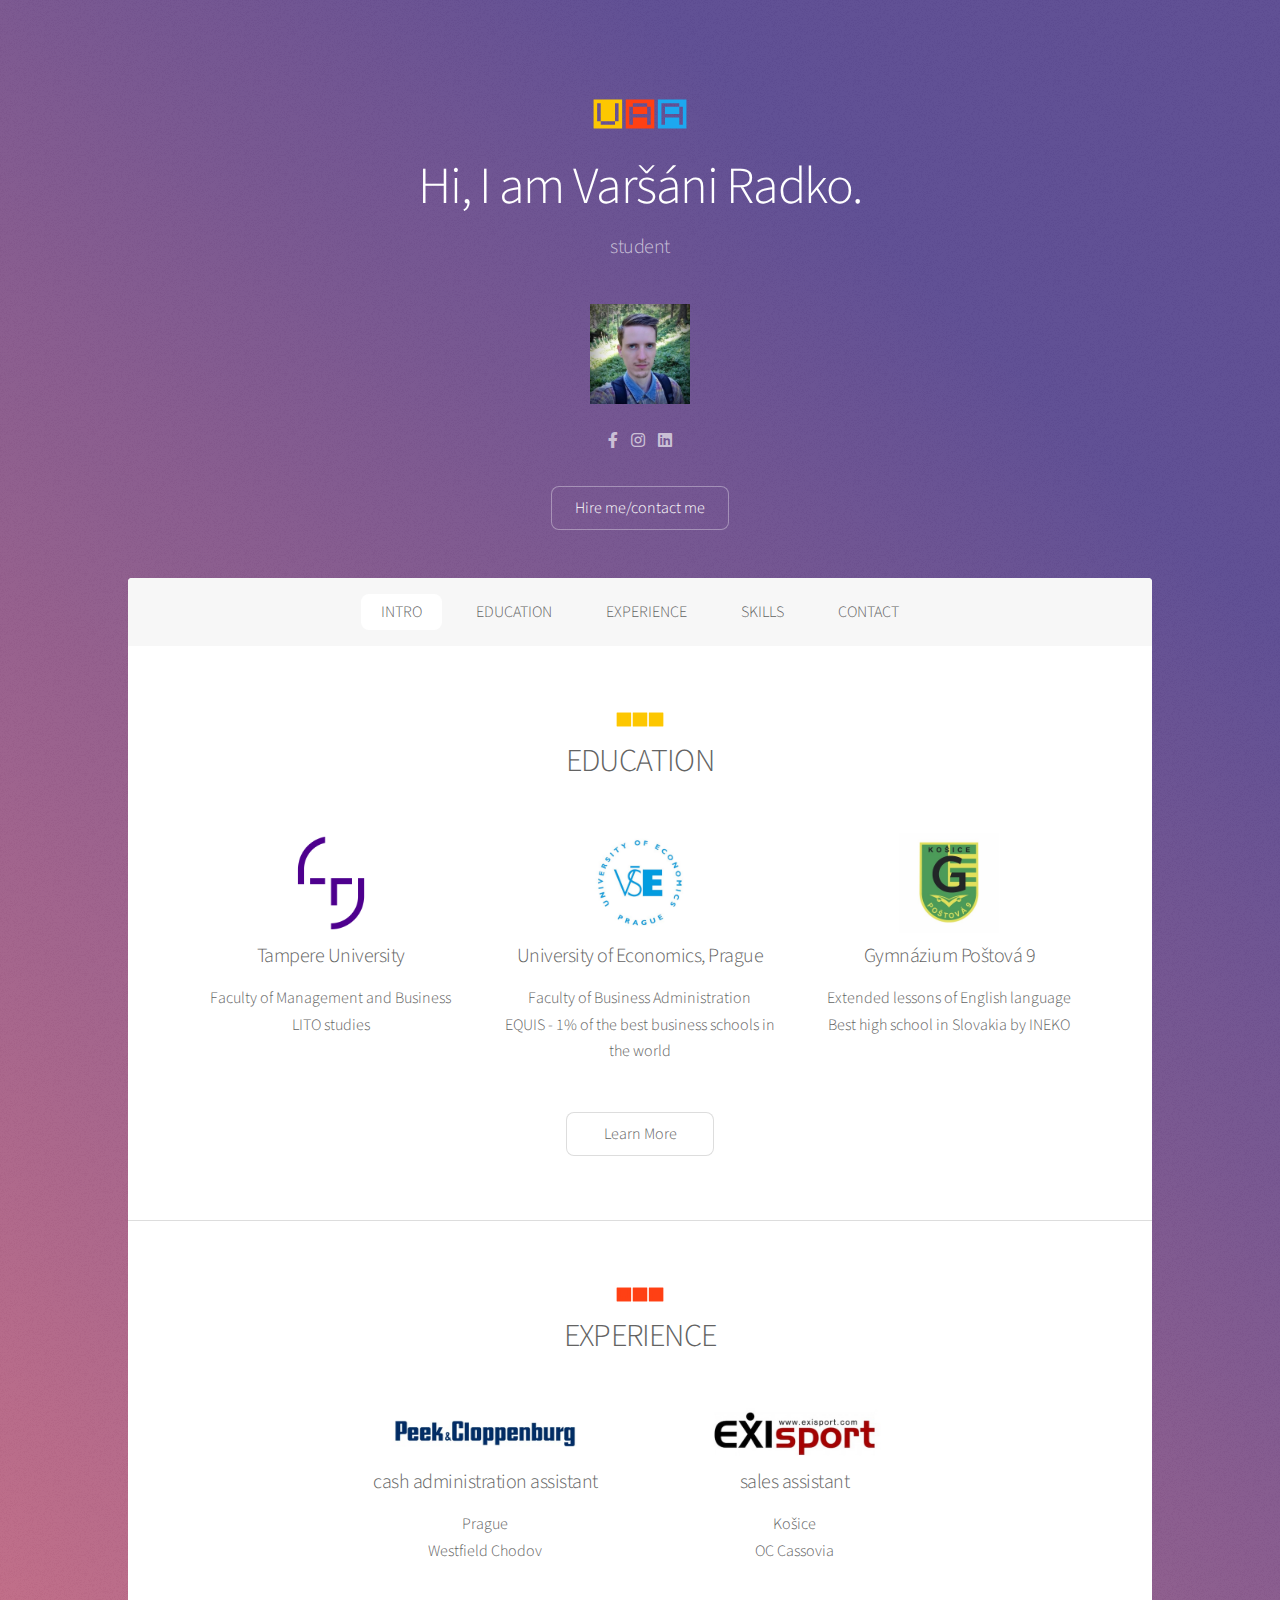
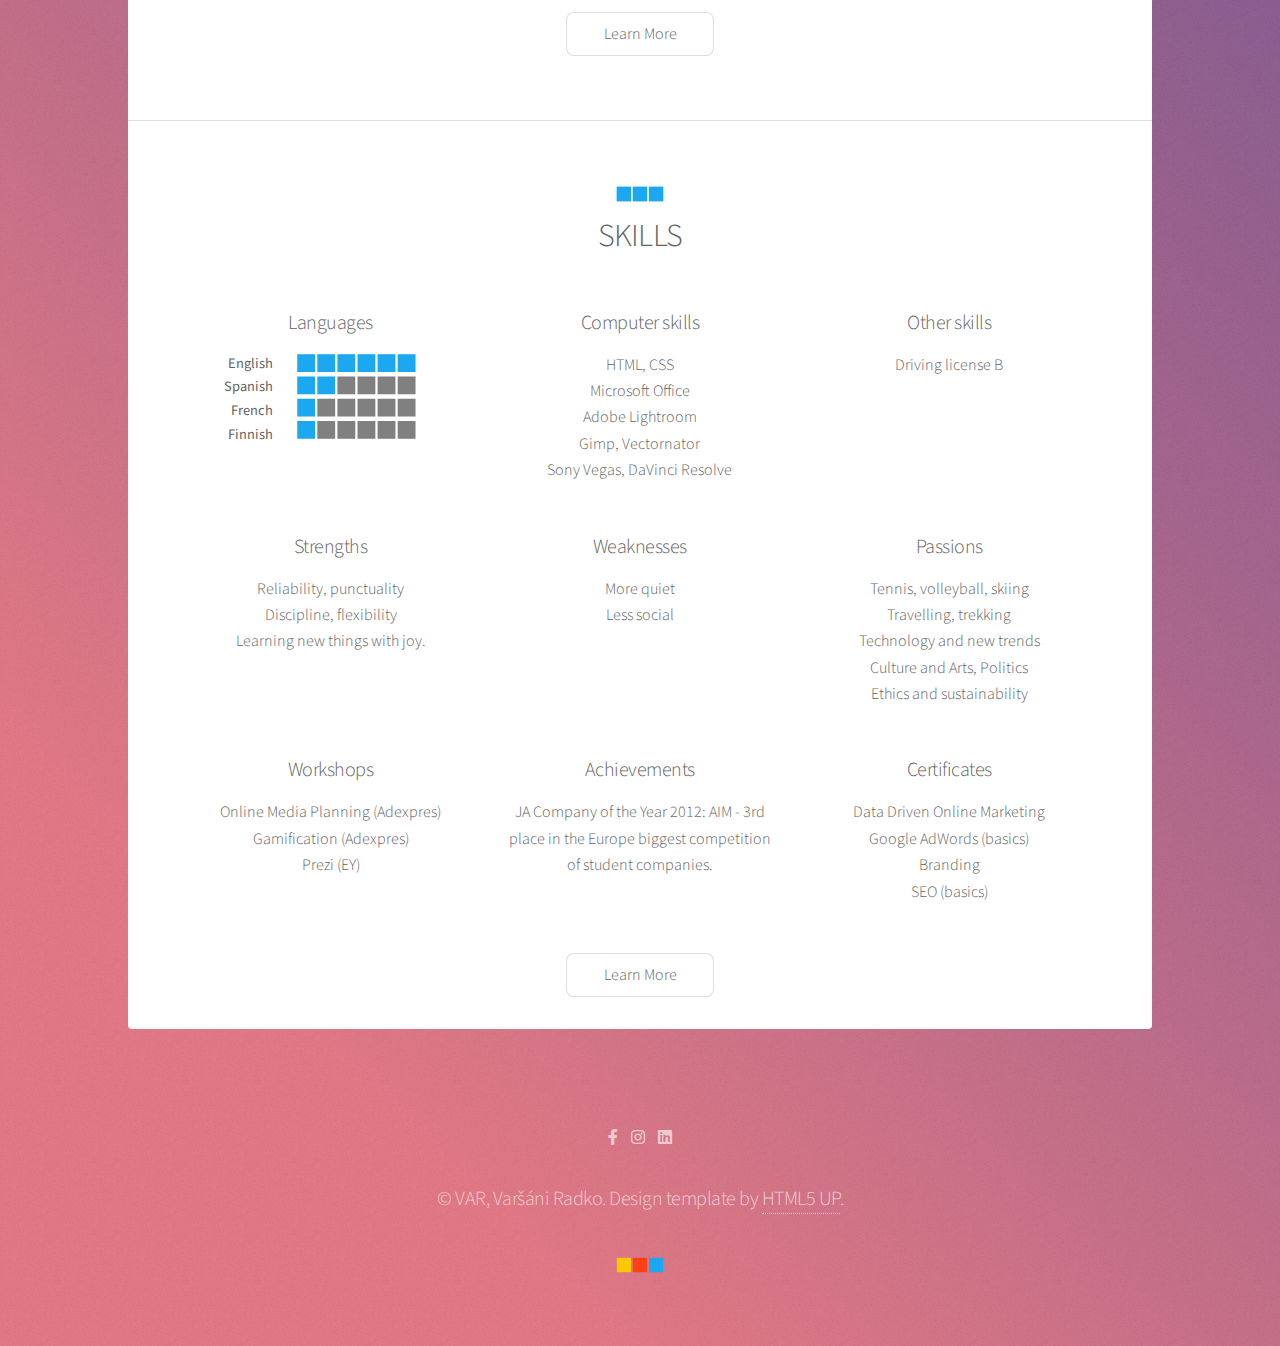
<file: index.html>
<!DOCTYPE HTML>
<!--
	Stellar by HTML5 UP
	html5up.net | @ajlkn
	Free for personal and commercial use under the CCA 3.0 license (html5up.net/license)
-->
<html>
	<head>
		<title>VAR - Varsani Radko</title>
		<meta charset="utf-8" />
		<meta name="viewport" content="width=device-width, initial-scale=1, user-scalable=no" />
		<link rel="stylesheet" href="assets/css/main.css" />
		<noscript><link rel="stylesheet" href="assets/css/noscript.css" /></noscript>
	<link rel="apple-touch-icon" sizes="180x180" href="images/icons/apple-touch-icon.png">
<link rel="icon" type="image/png" sizes="32x32" href="images/icons/favicon-32x32.png">
<link rel="icon" type="image/png" sizes="16x16" href="images/icons/favicon-16x16.png">
<link rel="manifest" href="images/icons/site.webmanifest">
<link rel="shortcut icon" href="images/icons/favicon.ico">
<meta name="msapplication-TileColor" content="#da532c">
<meta name="msapplication-config" content="images/icons/browserconfig.xml">
<meta name="theme-color" content="#ffffff">
    </head>
	<body class="is-preload">

		<!-- Wrapper -->
			<div id="wrapper">

				<!-- Header -->
					<header id="header" class="alt">
                        <span class="logo"><a href=index.html style="border-bottom: dotted 0px"><img src="images/VARLOGO.svg" alt="radko, varsani, varšáni, vara" width=100em /></a></span>
						<h1>Hi, I am Varšáni Radko.</h1>
						<p>student</p>
					
                <span class="logo" align="middle"><img src="images/profile3.jpg" width=100em align="middle" alt="radko, varsani, varšáni, profile, logo" /></span>
                        
                
                
<ul class="icons" align="middle">
                                                <li><a href="https://www.facebook.com/radkovarsani" class="icon brands fa-facebook-f"><span class="label" >Facebook</span></a></li>
                                                <li><a href="https://www.instagram.com/radkovarsani" class="icon brands fa-instagram"><span class="label">Instagram</span></a></li>
                                                <li><a href="https://www.linkedin.com/in/radkovarsani" class="icon brands fa-linkedin"><span class="label">Linkedin</span></a></li>
                                                </ul>
                        <a href="hireme.html" class="button">Hire me/contact me</a>
                </header>
                
				<!-- Nav -->
					<nav id="nav">
						<ul>
							<li><a href="#header" class="active">INTRO</a></li>
							<li><a href="#education">EDUCATION</a></li>
							<li><a href="#experience">EXPERIENCE</a></li>
							<li><a href="#skills">SKILLS</a></li>
                            <li><a href="hireme.html">CONTACT</a></li>
                            
						</ul>
					</nav>

				<!-- Main -->
					<div id="main">

						<!-- INTRO -->
							
                        
                        

						<!-- EDUCATION -->
							<section id="education" class="main special">
								<header class="major">
									
                                    <a href="education.html" style="border-bottom: dotted 0px"><img src="images/VARLOGOyellow.svg" alt="education" width=50em/></a>
                                    
                                    <h2>EDUCATION</h2>
                                    
								</header>
								<ul class="features">
									<li>
                                        <span class="">
                                            <a href="https://www.tuni.fi/en" style="border-bottom: dotted 0px"><img src="images/tuni.PNG" alt="tuni, tampere, university" width=100em/></a>
                                        </span>
										<h3>Tampere University</h3>
                                        <p>Faculty of Management and Business
                                        <br> <a href="https://uturku.mrooms.net" style="border-bottom: dotted 0px">LITO studies</a></p>
									</li>
									<li>
										<span class="">
                                            <a href="https://www.vse.cz/english/" style="border-bottom: dotted 0px"><img src="images/vse.JPG" alt="vse, vysoka, skola, ekonomicka, vysoká, škola, ekonomická, praha, prague, university of economics" width=100em/></a>
                                        </span>
										<h3>University of Economics, Prague</h3>
                                        <p>Faculty of Business Administration <br> <a href="https://fba.vse.cz/about-us/basic-information/mission-vision-key-values/" style="border-bottom: dotted 0px">EQUIS - 1% of the best business schools in the world</a></p>
									</li>
									<li>
										<span class="">
                                            <a href="https://www.gympos.sk" style="border-bottom: dotted 0px"><img src="images/gympos.jpg" alt="gympos, gymnazium, postova, 9, kosice, gymnázium, poštová, košice" width=100em/></a>
                                        </span>
										<h3>Gymnázium Poštová 9</h3>
										<p>Extended lessons of English language
                                            <br><a href="http://skoly.ineko.sk/rebricky/?r=2015&ts=Gym,Kon,SOŠ,ŠG,ŠSŠ,ŠZŠ&k=1,2,3,4,5,6,7,8&l=0&u=&h=skore&szpo=0&szpd=100&exto=0&extd=100&ms=0" style="border-bottom: dotted 0px">Best high school in Slovakia by INEKO</a></p>
									</li>
								</ul>
								<footer class="major">
									<ul class="actions special">
										<li><a href="education.html" class="button">Learn More</a></li>
									</ul>
								</footer>
							</section>

						<!-- EXPERIENCE -->
							<section id="experience" class="main special">
								<header class="major">
									
                                    <a href="experience.html" style="border-bottom: dotted 0px"><img src="images/VARLOGOred.svg" alt="experience" width=50em/></a>
                                    
                                    <h2>EXPERIENCE</h2>
								
								</header>
								
                                <ul class="features">
									<li>
                                        <span class="">
                                            <a href="https://www.peek-cloppenburg.com/cz/home" style="border-bottom: dotted 0px"><img src="images/peekicon.jpg" alt="peek, cloppenburg" width=200em/></a>
                                        </span>
										<h3>cash administration assistant</h3>
                                        <p>Prague
                                        <br> <a href="https://cz.westfield.com/chodov" style="border-bottom: dotted 0px">Westfield Chodov</a></p>
									</li>
									<li>
										<span class="">
                                            <a href="https://www.exisport.com" style="border-bottom: dotted 0px"><img src="images/exiicon.jpg" alt="exisport" width=200em/></a>
                                        </span>
										<h3>sales assistant</h3>
                                        <p>Košice <br> <a href="http://www.cassoviaoc.sk/en/shopping-center/" style="border-bottom: dotted 0px">OC Cassovia</a></p>
									</li>
									
								</ul>
                                
								
								<footer class="major">
									<ul class="actions special">
										<li><a href="experience.html" class="button">Learn More</a></li>
									</ul>
								</footer>
							</section>

						<!-- SKILLS -->
							<section id="skills" class="main special">
								<header class="major">
									
                                    <a href="skills.html" style="border-bottom: dotted 0px"><img src="images/VARLOGOblue.svg" alt="skills" width=50em/></a>
                                    
                                    <h2>SKILLS</h2>
									
								</header>
								
                                
                               
                                
                                
                                
<ul class="features">
<li><h3>Languages</h3>
    <table>
  <tr>
    <th style="width: 5%"></th>
    <th style="vertical-align: top; text-align: right; width: 40%">English <br>Spanish <br>French <br>Finnish</th>
    <th style="width: 40%"><img src="images/languages.svg" alt="languages" width=125em/></th>
      <th style="width: 5%"></th>
      <th style="width: 10%"></th>
  </tr>
</table></li>
<li><h3>Computer skills</h3>
HTML, CSS
<br>Microsoft Office
<br>Adobe Lightroom  
<br>Gimp, Vectornator
<br>Sony Vegas, DaVinci Resolve</li>

<li><h3>Other skills</h3>
Driving license B<br>
</li>
<li><h3>Strengths</h3>
Reliability, punctuality
<br>Discipline, flexibility
<br>Learning new things with joy.</li>

<li><h3>Weaknesses</h3>
More quiet
<br>Less social</li>

<li><h3>Passions</h3>
Tennis, volleyball, skiing
<br>Travelling, trekking
<br>Technology and new trends
<br>Culture and Arts, Politics
<br>Ethics and sustainability</li>

<li><h3>Workshops</h3>
Online Media Planning (Adexpres)
<br>Gamification (Adexpres)
<br>Prezi (EY)</li>

<li><h3>Achievements</h3>
JA Company of the Year 2012: AIM - 3rd place in the Europe biggest competition of student companies.<br></li>

<li><h3>Certificates</h3>
Data Driven Online Marketing
<br>Google AdWords (basics)
<br>Branding
<br>SEO (basics)</li>
</ul>                   
                                <footer class="major">
									
                                    
                                    
                                    <a href="skills.html" class="button">Learn More</a>
								</footer>
							</section>
                        
                        
                        
					</div>

				<!-- Footer -->
					
                <header id="header" class="alt">
						
						
                
                        
                
                
<ul class="icons" align="middle">
                                                <li><a href="https://www.facebook.com/radkovarsani" class="icon brands fa-facebook-f"><span class="label">Facebook</span></a></li>
                                                <li><a href="https://www.instagram.com/radkovarsani" class="icon brands fa-instagram"><span class="label">Instagram</span></a></li>
                                                <li><a href="https://www.linkedin.com/in/radkovarsani" class="icon brands fa-linkedin"><span class="label">Linkedin</span></a></li>
                                                </ul>
                    <p class="main special" align="middle">&copy; VAR, Varšáni Radko. Design template by <a href="https://html5up.net">HTML5 UP</a>.</p>
                        <span class="logo"><img src="images/VARLOGOcolour.svg" alt="radko, varsani, varšáni, vara" width=50em /></span>
                </header>
              

			</div>

		<!-- Scripts -->
			<script src="assets/js/jquery.min.js"></script>
			<script src="assets/js/jquery.scrollex.min.js"></script>
			<script src="assets/js/jquery.scrolly.min.js"></script>
			<script src="assets/js/browser.min.js"></script>
			<script src="assets/js/breakpoints.min.js"></script>
			<script src="assets/js/util.js"></script>
			<script src="assets/js/main.js"></script>

	</body>
</html>
</file>
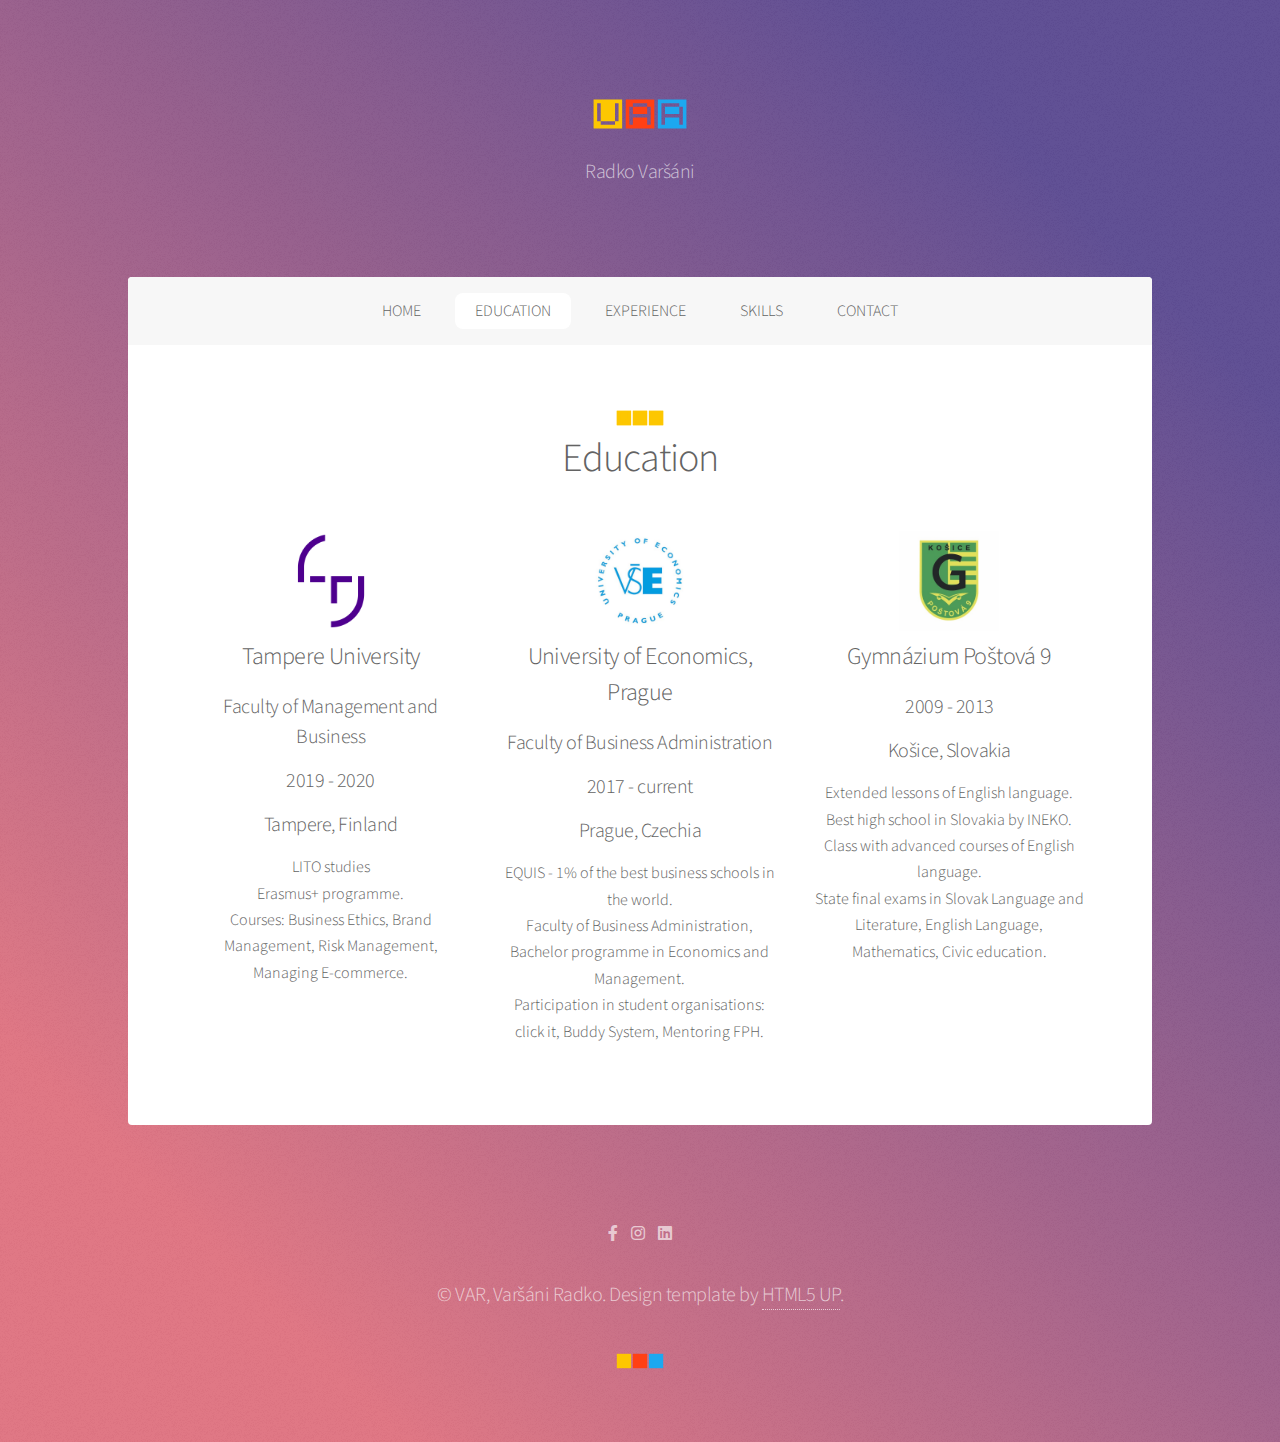
<file: education.html>
<!DOCTYPE HTML>
<!--
	Stellar by HTML5 UP
	html5up.net | @ajlkn
	Free for personal and commercial use under the CCA 3.0 license (html5up.net/license)
-->
<html>
	<head>
		<title>VAR - Varsani Radko - Education</title>
		<meta charset="utf-8" />
		<meta name="viewport" content="width=device-width, initial-scale=1, user-scalable=no" />
		<link rel="stylesheet" href="assets/css/main.css" />
		<noscript><link rel="stylesheet" href="assets/css/noscript.css" /></noscript>
	<link rel="apple-touch-icon" sizes="180x180" href="images/icons/apple-touch-icon.png">
<link rel="icon" type="image/png" sizes="32x32" href="images/icons/favicon-32x32.png">
<link rel="icon" type="image/png" sizes="16x16" href="images/icons/favicon-16x16.png">
<link rel="manifest" href="images/icons/site.webmanifest">
<link rel="shortcut icon" href="images/icons/favicon.ico">
<meta name="msapplication-TileColor" content="#da532c">
<meta name="msapplication-config" content="images/icons/browserconfig.xml">
<meta name="theme-color" content="#ffffff">
    </head>
	<body class="is-preload">

		<!-- Wrapper -->
			<div id="wrapper">

				<!-- Header -->
					<header id="header" class="alt">
						<span class="logo"><a href=index.html style="border-bottom: dotted 0px"><img src="images/VARLOGO.svg" alt="radko, varsani, varšáni, vara" width=100em /></a></span>
						<p>Radko Varšáni</p>
                        
                        
						
					</header>
<!-- Nav -->
					<nav id="nav">
						<ul>
							<li><a href="index.html">HOME</a></li>
							<li><a href="education.html" class="active">EDUCATION</a></li>
							<li><a href="experience.html">EXPERIENCE</a></li>
							<li><a href="skills.html">SKILLS</a></li>
                            <li><a href="hireme.html">CONTACT</a></li>
                            
						</ul>
					</nav>
				<!-- Main -->
					<div id="main">

						<!-- Content -->
							

                        <section id="education" class="main special">
								<header class="major">
									
                                    <a href="education.html" style="border-bottom: dotted 0px"><img src="images/VARLOGOyellow.svg" alt="education" width=50em/></a>
                        <h1>Education</h1>
								</header>
								<ul class="features">
									<li>
                                        <span class="">
                                            <a href="https://www.tuni.fi/en" style="border-bottom: dotted 0px"><img src="images/tuni.PNG" alt="tuni, tampere, university" width=100em/></a>
                                        </span>
										<h2>Tampere University</h2>
                                        <h3>Faculty of Management and Business</h3>
                                        <h3>2019 - 2020</h3> 
                                        <h3>Tampere, Finland</h3>
                                           
                                           <p>  <a href="https://uturku.mrooms.net" style="border-bottom: dotted 0px">LITO studies</a>
									
                                    <br>Erasmus+ programme.
<br>Courses: Business Ethics, Brand Management, Risk Management, Managing E-commerce.</p>
                                        
                                    </li>
									<li>
										<span class="">
                                            <a href="https://www.vse.cz/english/" style="border-bottom: dotted 0px"><img src="images/vse.JPG" alt="vse, vysoka, skola, ekonomicka, vysoká, škola, ekonomická, praha, prague, university of economics" width=100em/></a>
                                        </span>
										<h2>University of Economics, Prague</h2>
                                        <h3>Faculty of Business Administration</h3>      <h3>2017 - current</h3>                                      <h3>Prague, Czechia</h3>
                                        
                                            <p><a href="https://fba.vse.cz/about-us/basic-information/mission-vision-key-values/" style="border-bottom: dotted 0px">EQUIS - 1% of the best business schools in the world.</a>
									
                                        
<br>Faculty of Business Administration, Bachelor programme in Economics and Management.
<br>Participation in student organisations: click it, Buddy System, Mentoring FPH.</p>
                                    
                                    </li>
									<li>
										<span class="">
                                            <a href="https://www.gympos.sk" style="border-bottom: dotted 0px"><img src="images/gympos.jpg" alt="gympos, gymnazium, postova, 9, kosice, gymnázium, poštová, košice" width=100em/></a>
                                        </span>
										<h2>Gymnázium Poštová 9</h2>
										<h3>2009 - 2013</h3>
                                        <h3>Košice, Slovakia</h3>
                                        <p>Extended lessons of English language.
                                            <br><a href="http://skoly.ineko.sk/rebricky/?r=2015&ts=Gym,Kon,SOŠ,ŠG,ŠSŠ,ŠZŠ&k=1,2,3,4,5,6,7,8&l=0&u=&h=skore&szpo=0&szpd=100&exto=0&extd=100&ms=0" style="border-bottom: dotted 0px">Best high school in Slovakia by INEKO.</a>
                                        
<br>Class with advanced courses of English language.
<br>State final exams in Slovak Language and Literature, English Language, Mathematics, Civic education.
                                        </p>
									</li>
								</ul>
								
							</section>
                        
					</div>

				<!-- Footer -->
					    <header id="header" class="alt">
						
						
                
                        
                
                
<ul class="icons" align="middle">
                                                <li><a href="https://www.facebook.com/radkovarsani" class="icon brands fa-facebook-f"><span class="label">Facebook</span></a></li>
                                                <li><a href="https://www.instagram.com/radkovarsani" class="icon brands fa-instagram"><span class="label">Instagram</span></a></li>
                                                <li><a href="https://www.linkedin.com/in/radkovarsani" class="icon brands fa-linkedin"><span class="label">Linkedin</span></a></li>
                                                </ul>
                    <p class="main special" align="middle">&copy; VAR, Varšáni Radko. Design template by <a href="https://html5up.net">HTML5 UP</a>.</p>
                        <span class="logo"><img src="images/VARLOGOcolour.svg" alt="radko, varsani, varšáni, vara" width=50em /></span>
                </header>

			</div>

		<!-- Scripts -->
			<script src="assets/js/jquery.min.js"></script>
			<script src="assets/js/jquery.scrollex.min.js"></script>
			<script src="assets/js/jquery.scrolly.min.js"></script>
			<script src="assets/js/browser.min.js"></script>
			<script src="assets/js/breakpoints.min.js"></script>
			<script src="assets/js/util.js"></script>
			<script src="assets/js/main.js"></script>

	</body>
</html>
</file>
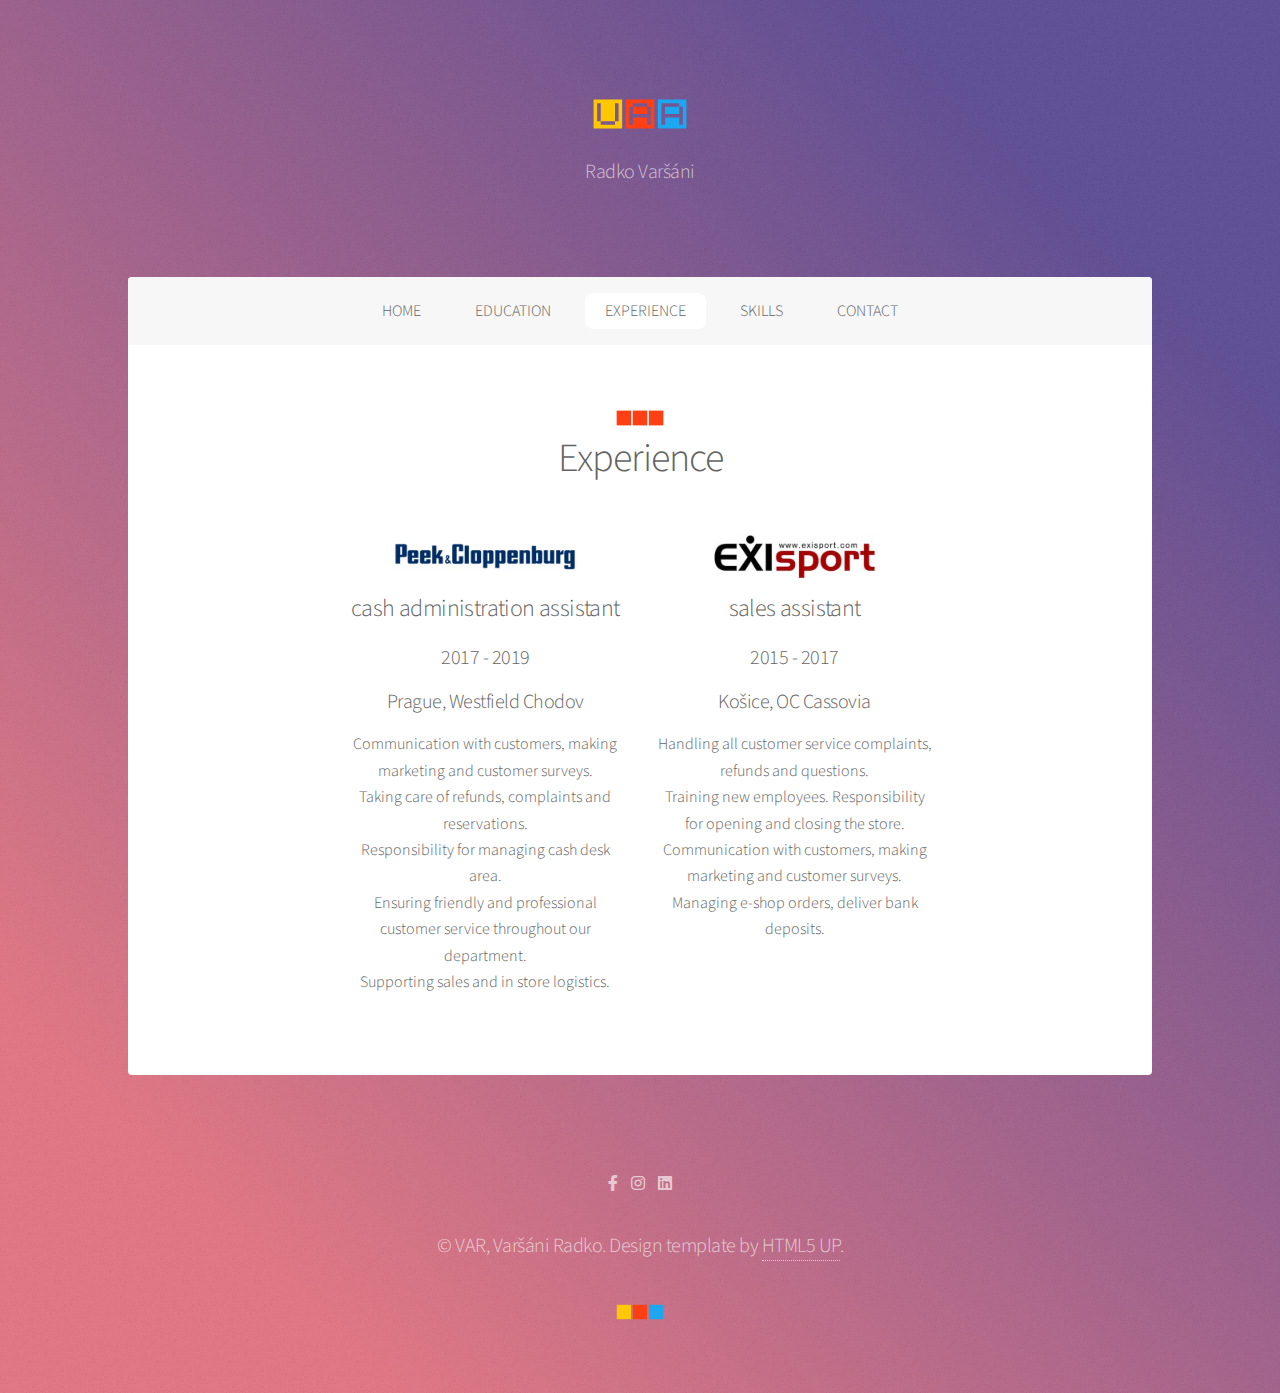
<file: experience.html>
<!DOCTYPE HTML>
<!--
	Stellar by HTML5 UP
	html5up.net | @ajlkn
	Free for personal and commercial use under the CCA 3.0 license (html5up.net/license)
-->
<html>
	<head>
		<title>VAR - Varsani Radko - Experience</title>
		<meta charset="utf-8" />
		<meta name="viewport" content="width=device-width, initial-scale=1, user-scalable=no" />
		<link rel="stylesheet" href="assets/css/main.css" />
		<noscript><link rel="stylesheet" href="assets/css/noscript.css" /></noscript>
	<link rel="apple-touch-icon" sizes="180x180" href="images/icons/apple-touch-icon.png">
<link rel="icon" type="image/png" sizes="32x32" href="images/icons/favicon-32x32.png">
<link rel="icon" type="image/png" sizes="16x16" href="images/icons/favicon-16x16.png">
<link rel="manifest" href="images/icons/site.webmanifest">
<link rel="shortcut icon" href="images/icons/favicon.ico">
<meta name="msapplication-TileColor" content="#da532c">
<meta name="msapplication-config" content="images/icons/browserconfig.xml">
<meta name="theme-color" content="#ffffff">
    </head>
	<body class="is-preload">

		<!-- Wrapper -->
			<div id="wrapper">

				<!-- Header -->
					<header id="header" class="alt">
						<span class="logo"><a href=index.html style="border-bottom: dotted 0px"><img src="images/VARLOGO.svg" alt="radko, varsani, varšáni, vara" width=100em /></a></span>
						<p>Radko Varšáni</p>
						
					</header>
<!-- Nav -->
					<nav id="nav">
						<ul>
							<li><a href="index.html" >HOME</a></li>
							<li><a href="education.html" >EDUCATION</a></li>
							<li><a href="experience.html" class="active">EXPERIENCE</a></li>
							<li><a href="skills.html">SKILLS</a></li>
                            <li><a href="hireme.html">CONTACT</a></li>
                            
                            
						</ul>
					</nav>
				<!-- Main -->
					<div id="main">

						<!-- Content -->
							<section id="experience" class="main special">
								<header class="major">
									
                                    <a href="experience.html" style="border-bottom: dotted 0px"><img src="images/VARLOGOred.svg" alt="experience" width=50em/></a>
                        <h1>Experience</h1>
								</header>
								 <ul class="features">
									<li>
                                        <span class="">
                                            <a href="https://www.peek-cloppenburg.com/cz/home" style="border-bottom: dotted 0px"><img src="images/peekicon.jpg" alt="peek, cloppenburg" width=200em/></a>
                                        </span>
										<h2>cash administration assistant</h2>
                                        <h3>2017 - 2019</h3>
                                        <h3>Prague, <a href="https://cz.westfield.com/chodov" style="border-bottom: dotted 0px">Westfield Chodov</a></h3>
               <p>                         
Communication with customers, making marketing and customer surveys.
<br>Taking care of refunds, complaints and reservations.
<br>Responsibility for managing cash desk area.
<br>Ensuring friendly and professional customer service throughout our department.
<br>Supporting sales and in store logistics.</p>
                                        
                                        
									</li>
									<li>
										<span class="">
                                            <a href="https://www.exisport.com" style="border-bottom: dotted 0px"><img src="images/exiicon.jpg" alt="exisport" width=200em/></a>
                                        </span>
										<h2>sales assistant</h2>
                                        <h3>2015 - 2017</h3>
                                        <h3>Košice, <a href="http://www.cassoviaoc.sk/en/shopping-center/" style="border-bottom: dotted 0px">OC Cassovia</a></h3>
                                      
Handling all customer service complaints, refunds and questions.
<br>Training new employees. Responsibility for opening and closing the store.
<br>Communication with customers, making marketing and customer surveys.
<br>Managing e-shop orders, deliver bank deposits.</p>
                                        
                                        
									</li>
									
								</ul>
							</section>

					</div>

				<!-- Footer -->
					    <header id="header" class="alt">
						
						
                
                        
                
                
<ul class="icons" align="middle">
                                                <li><a href="https://www.facebook.com/radkovarsani" class="icon brands fa-facebook-f"><span class="label">Facebook</span></a></li>
                                                <li><a href="https://www.instagram.com/radkovarsani" class="icon brands fa-instagram"><span class="label">Instagram</span></a></li>
                                                <li><a href="https://www.linkedin.com/in/radkovarsani" class="icon brands fa-linkedin"><span class="label">Linkedin</span></a></li>
                                                </ul>
                    <p class="main special" align="middle">&copy; VAR, Varšáni Radko. Design template by <a href="https://html5up.net">HTML5 UP</a>.</p>
                        <span class="logo"><img src="images/VARLOGOcolour.svg" alt="radko, varsani, varšáni, vara" width=50em /></span>
                </header>

			</div>

		<!-- Scripts -->
			<script src="assets/js/jquery.min.js"></script>
			<script src="assets/js/jquery.scrollex.min.js"></script>
			<script src="assets/js/jquery.scrolly.min.js"></script>
			<script src="assets/js/browser.min.js"></script>
			<script src="assets/js/breakpoints.min.js"></script>
			<script src="assets/js/util.js"></script>
			<script src="assets/js/main.js"></script>

	</body>
</html>
</file>
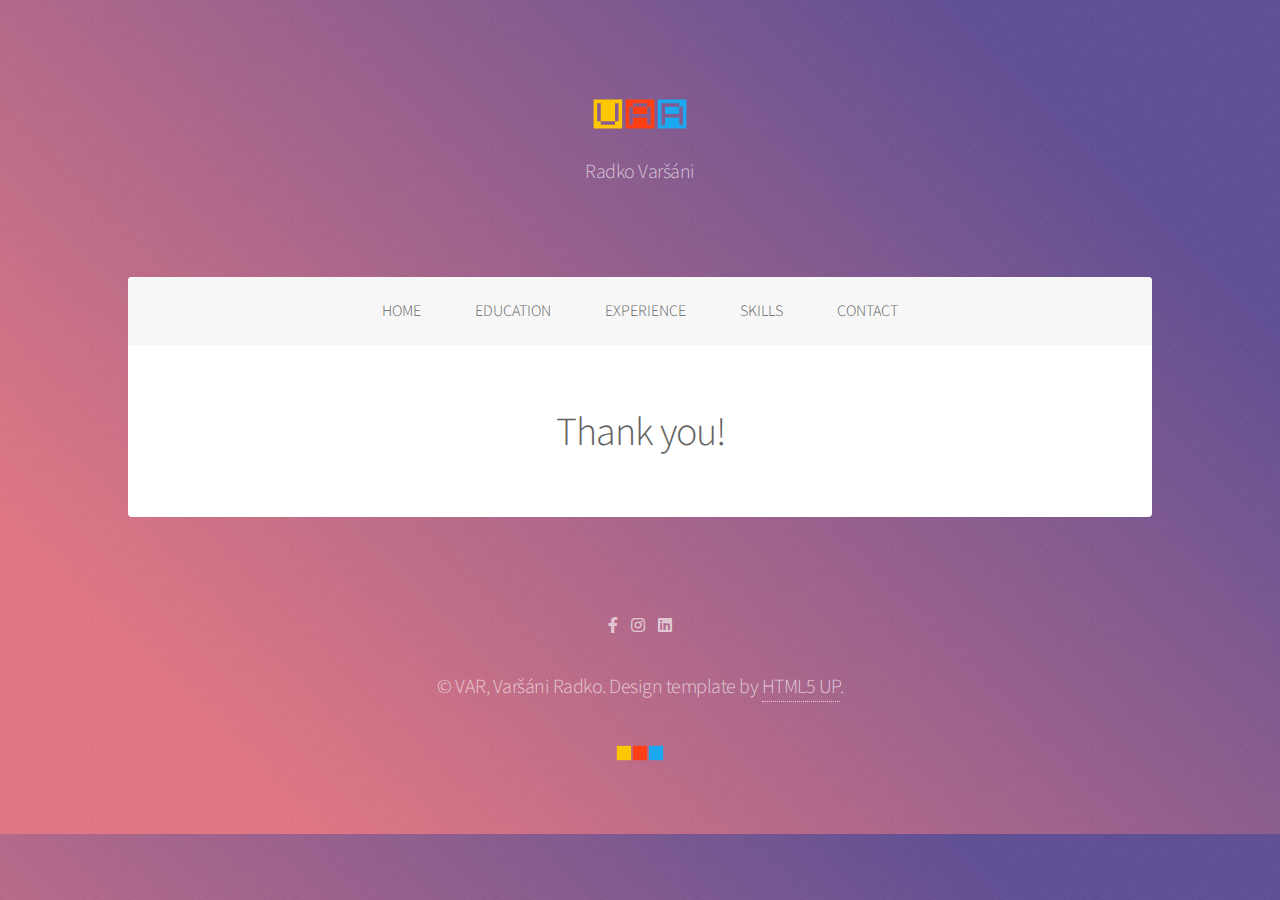
<file: formsent.html>
<!DOCTYPE HTML>
<!--
	Stellar by HTML5 UP
	html5up.net | @ajlkn
	Free for personal and commercial use under the CCA 3.0 license (html5up.net/license)
-->
<html>
	<head>
		<title>VAR - Varsani Radko - Thank you!</title>
		<meta charset="utf-8" />
		<meta name="viewport" content="width=device-width, initial-scale=1, user-scalable=no" />
		<link rel="stylesheet" href="assets/css/main.css" />
		<noscript><link rel="stylesheet" href="assets/css/noscript.css" /></noscript>
	<link rel="apple-touch-icon" sizes="180x180" href="images/icons/apple-touch-icon.png">
<link rel="icon" type="image/png" sizes="32x32" href="images/icons/favicon-32x32.png">
<link rel="icon" type="image/png" sizes="16x16" href="images/icons/favicon-16x16.png">
<link rel="manifest" href="images/icons/site.webmanifest">
<link rel="shortcut icon" href="images/icons/favicon.ico">
<meta name="msapplication-TileColor" content="#da532c">
<meta name="msapplication-config" content="images/icons/browserconfig.xml">
<meta name="theme-color" content="#ffffff">
    </head>
	<body class="is-preload">

		<!-- Wrapper -->
			<div id="wrapper">

				<!-- Header -->
					<header id="header" class="alt">
						 <span class="logo"><a href=index.html style="border-bottom: dotted 0px"><img src="images/VARLOGO.svg" alt="radko, varsani, varšáni, vara" width=100em /></a></span>
						
						<p>Radko Varšáni</p>
					</header>
<!-- Nav -->
					<nav id="nav">
						<ul>
							<li><a href="index.html" >HOME</a></li>
							<li><a href="education.html">EDUCATION</a></li>
							<li><a href="experience.html">EXPERIENCE</a></li>
							<li><a href="skills.html">SKILLS</a></li>
                            <li><a href="hireme.html">CONTACT</a></li>
                            
                            
						</ul>
					</nav>
				<!-- Main -->
					<div id="main">

						<!-- Content -->
							<section id="content" class="main special">
								
								
						<h1>Thank you!</h1>
                        

                        
                        </section>

					</div>

				<!-- Footer -->
					    <header id="header" class="alt">
						
						
                
                        
                
                
<ul class="icons" align="middle">
                                                <li><a href="https://www.facebook.com/radkovarsani" class="icon brands fa-facebook-f"><span class="label">Facebook</span></a></li>
                                                <li><a href="https://www.instagram.com/radkovarsani" class="icon brands fa-instagram"><span class="label">Instagram</span></a></li>
                                                <li><a href="https://www.linkedin.com/in/radkovarsani" class="icon brands fa-linkedin"><span class="label">Linkedin</span></a></li>
                                                </ul>
                    <p class="main special" align="middle">&copy; VAR, Varšáni Radko. Design template by <a href="https://html5up.net">HTML5 UP</a>.</p>
                        <span class="logo"><img src="images/VARLOGOcolour.svg" alt="radko, varsani, varšáni, vara" width=50em /></span>
                </header>

			</div>

		<!-- Scripts -->
			<script src="assets/js/jquery.min.js"></script>
			<script src="assets/js/jquery.scrollex.min.js"></script>
			<script src="assets/js/jquery.scrolly.min.js"></script>
			<script src="assets/js/browser.min.js"></script>
			<script src="assets/js/breakpoints.min.js"></script>
			<script src="assets/js/util.js"></script>
			<script src="assets/js/main.js"></script>
            <script type="text/javascript" src="https://platform.linkedin.com/badges/js/profile.js" async defer></script>
	</body>
</html>
</file>
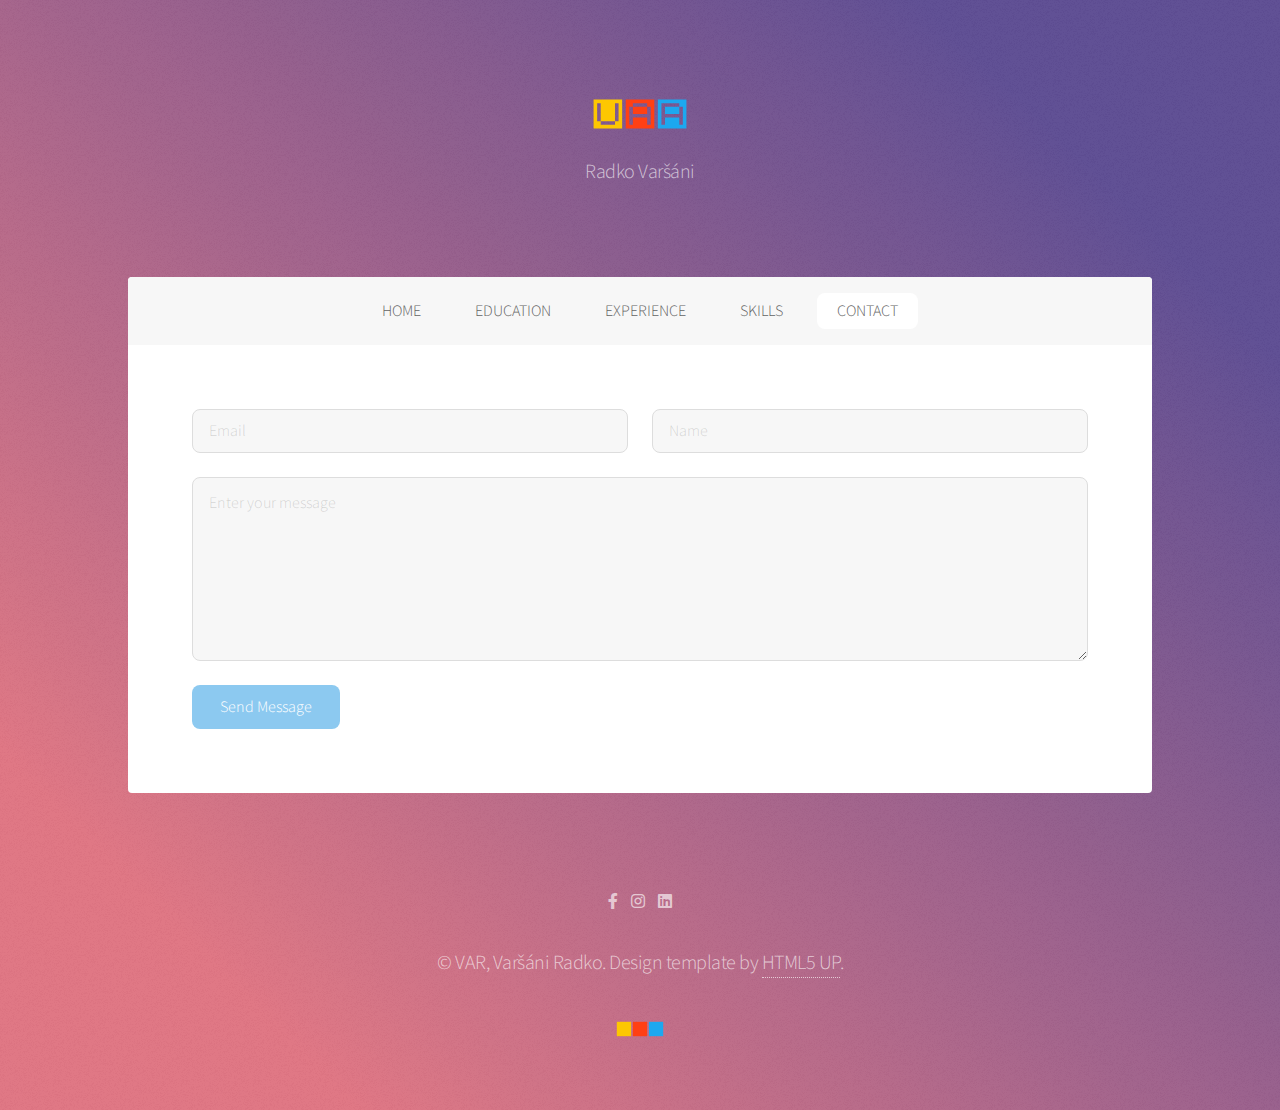
<file: hireme.html>
<!DOCTYPE HTML>
<!--
	Stellar by HTML5 UP
	html5up.net | @ajlkn
	Free for personal and commercial use under the CCA 3.0 license (html5up.net/license)
-->
<html>
	<head>
		<title>VAR - Varsani Radko - Contact me</title>
		<meta charset="utf-8" />
		<meta name="viewport" content="width=device-width, initial-scale=1, user-scalable=no" />
		<link rel="stylesheet" href="assets/css/main.css" />
		<noscript><link rel="stylesheet" href="assets/css/noscript.css" /></noscript>
	<link rel="apple-touch-icon" sizes="180x180" href="images/icons/apple-touch-icon.png">
<link rel="icon" type="image/png" sizes="32x32" href="images/icons/favicon-32x32.png">
<link rel="icon" type="image/png" sizes="16x16" href="images/icons/favicon-16x16.png">
<link rel="manifest" href="images/icons/site.webmanifest">
<link rel="shortcut icon" href="images/icons/favicon.ico">
<meta name="msapplication-TileColor" content="#da532c">
<meta name="msapplication-config" content="images/icons/browserconfig.xml">
<meta name="theme-color" content="#ffffff">
    </head>
	<body class="is-preload">

		<!-- Wrapper -->
			<div id="wrapper">

				<!-- Header -->
					<header id="header" class="alt">
						<span class="logo"><a href=index.html style="border-bottom: dotted 0px"><img src="images/VARLOGO.svg" alt="radko, varsani, varšáni, vara" width=100em /></a></span>
						<p>Radko Varšáni</p>
					</header>
<!-- Nav -->
					<nav id="nav">
						<ul>
							<li><a href="index.html" >HOME</a></li>
							<li><a href="education.html">EDUCATION</a></li>
							<li><a href="experience.html">EXPERIENCE</a></li>
							<li><a href="skills.html">SKILLS</a></li>
                            <li><a href="hireme.html" class="active">CONTACT</a></li>
                            
                            
						</ul>
					</nav>
				<!-- Main -->
					<div id="main">

						<!-- Content -->
							<section id="content" class="main">

								

								
												
										
										
									
									

								
								

								<!-- Form -->
									<section>
										
										<form action="https://docs.google.com/forms/u/0/d/e/1FAIpQLSdaZJpQiVwVS9ghtfAB0MwqTUod8GL_X7Stx0XTQzTQoMdh6A/formResponse" method="POST" target="hidden_iframe" onsubmit="submitted=true;">
											<div class="row gtr-uniform">
												<div class="col-6 col-12-xsmall">
													<input type="email" id="form-email" value="" placeholder="Email" autocomplete="email" name="entry.1905368664"/>
												</div>
												<div class="col-6 col-12-xsmall">
													<input type="text" id="form-name" value="" placeholder="Name" autocomplete="name" name="entry.2061459768" />
												</div>
												<div class="col-12">
													<textarea name="entry.214712701" id="form-message" placeholder="Enter your message" rows="6"></textarea>
												</div>
												<div class="col-12">
													<ul class="actions">
														<li><input type="submit" value="Send Message" class="primary" /></li>
														
													</ul>
												</div>
											</div>
										</form>
                                        <script type="text/javascript">var submitted=false;</script>
     <iframe name="hidden_iframe" id="hidden_iframe" style="display:none;" onload="if(submitted)  {window.location='formsent.html';}"></iframe>
									</section>

								
									
										
										
										
										

							</section>

					</div>

				<!-- Footer -->
					    <header id="header" class="alt">
						
						
                
                        
                
                
<ul class="icons" align="middle">
                                                <li><a href="https://www.facebook.com/radkovarsani" class="icon brands fa-facebook-f"><span class="label">Facebook</span></a></li>
                                                <li><a href="https://www.instagram.com/radkovarsani" class="icon brands fa-instagram"><span class="label">Instagram</span></a></li>
                                                <li><a href="https://www.linkedin.com/in/radkovarsani" class="icon brands fa-linkedin"><span class="label">Linkedin</span></a></li>
                                                </ul>
                    <p class="main special" align="middle">&copy; VAR, Varšáni Radko. Design template by <a href="https://html5up.net">HTML5 UP</a>.</p>
                        <span class="logo"><img src="images/VARLOGOcolour.svg" alt="radko, varsani, varšáni, vara" width=50em /></span>
                </header>
			</div>

		<!-- Scripts -->
			<script src="assets/js/jquery.min.js"></script>
			<script src="assets/js/jquery.scrollex.min.js"></script>
			<script src="assets/js/jquery.scrolly.min.js"></script>
			<script src="assets/js/browser.min.js"></script>
			<script src="assets/js/breakpoints.min.js"></script>
			<script src="assets/js/util.js"></script>
			<script src="assets/js/main.js"></script>

	</body>
</html>
</file>
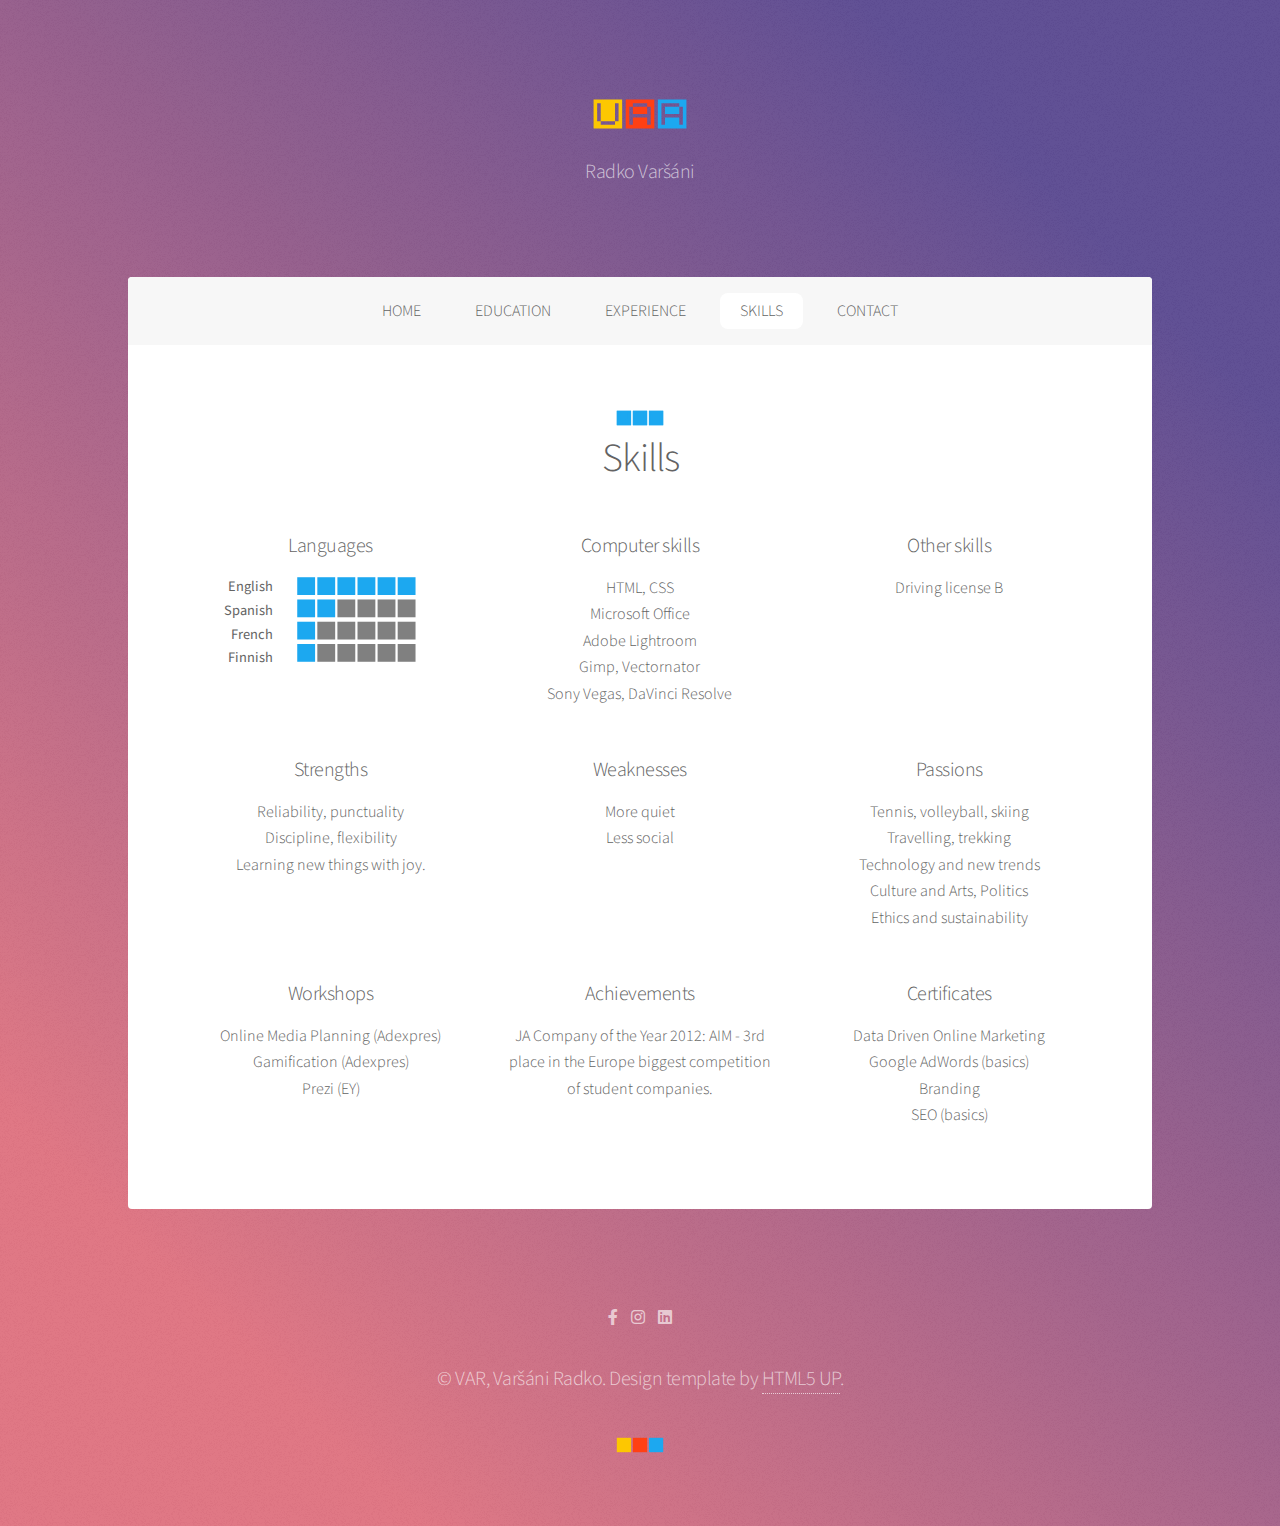
<file: skills.html>
<!DOCTYPE HTML>
<!--
	Stellar by HTML5 UP
	html5up.net | @ajlkn
	Free for personal and commercial use under the CCA 3.0 license (html5up.net/license)
-->
<html>
	<head>
		<title>VAR - Varsani Radko - Skills</title>
		<meta charset="utf-8" />
		<meta name="viewport" content="width=device-width, initial-scale=1, user-scalable=no" />
		<link rel="stylesheet" href="assets/css/main.css" />
		<noscript><link rel="stylesheet" href="assets/css/noscript.css" /></noscript>
	<link rel="apple-touch-icon" sizes="180x180" href="images/icons/apple-touch-icon.png">
<link rel="icon" type="image/png" sizes="32x32" href="images/icons/favicon-32x32.png">
<link rel="icon" type="image/png" sizes="16x16" href="images/icons/favicon-16x16.png">
<link rel="manifest" href="images/icons/site.webmanifest">
<link rel="shortcut icon" href="images/icons/favicon.ico">
<meta name="msapplication-TileColor" content="#da532c">
<meta name="msapplication-config" content="images/icons/browserconfig.xml">
<meta name="theme-color" content="#ffffff">
    </head>
	<body class="is-preload">

		<!-- Wrapper -->
			<div id="wrapper">

				<!-- Header -->
					<header id="header" class="alt">
						 <span class="logo"><a href=index.html style="border-bottom: dotted 0px"><img src="images/VARLOGO.svg" alt="radko, varsani, varšáni, vara" width=100em /></a></span>
						<p>Radko Varšáni</p>
						
					</header>
<!-- Nav -->
					<nav id="nav">
						<ul>
							<li><a href="index.html" >HOME</a></li>
							<li><a href="education.html">EDUCATION</a></li>
							<li><a href="experience.html">EXPERIENCE</a></li>
							<li><a href="skills.html" class="active">SKILLS</a></li>
                            <li><a href="hireme.html">CONTACT</a></li>
                            
                            
						</ul>
					</nav>
				<!-- Main -->
					<div id="main">

						<!-- Content -->
							<section id="content" class="main special">
								<header class="major">
									
                                    <a href="skills.html" style="border-bottom: dotted 0px"><img src="images/VARLOGOblue.svg" alt="skills" width=50em/></a>
                        <h1>Skills</h1>
								</header>
								
<ul class="features">
<li><h3>Languages</h3>
    <table>
  <tr>
    <th style="width: 5%"></th>
    <th style="vertical-align: top; text-align: right; width: 40%">English <br>Spanish <br>French <br>Finnish</th>
    <th style="width: 40%"><img src="images/languages.svg" alt="languages" width=125em/></th>
      <th style="width: 5%"></th>
      <th style="width: 10%"></th>
  </tr>
</table>
  </li>
<li><h3>Computer skills</h3>
HTML, CSS
<br>Microsoft Office
<br>Adobe Lightroom  
<br>Gimp, Vectornator
<br>Sony Vegas, DaVinci Resolve</li>

<li><h3>Other skills</h3>
Driving license B<br>
</li>
<li><h3>Strengths</h3>
Reliability, punctuality
<br>Discipline, flexibility
<br>Learning new things with joy.</li>

<li><h3>Weaknesses</h3>
More quiet
<br>Less social</li>

<li><h3>Passions</h3>
Tennis, volleyball, skiing
<br>Travelling, trekking
<br>Technology and new trends
<br>Culture and Arts, Politics
<br>Ethics and sustainability</li>

<li><h3>Workshops</h3>
Online Media Planning (Adexpres)
<br>Gamification (Adexpres)
<br>Prezi (EY)</li>

<li><h3>Achievements</h3>
JA Company of the Year 2012: AIM - 3rd place in the Europe biggest competition of student companies.<br></li>

<li><h3>Certificates</h3>
Data Driven Online Marketing
<br>Google AdWords (basics)
<br>Branding
<br>SEO (basics)</li>
</ul>                   
                                
							</section>

					</div>

				<!-- Footer -->
					    <header id="header" class="alt">
						
						
                
                        
                
                
<ul class="icons" align="middle">
                                                <li><a href="https://www.facebook.com/radkovarsani" class="icon brands fa-facebook-f"><span class="label">Facebook</span></a></li>
                                                <li><a href="https://www.instagram.com/radkovarsani" class="icon brands fa-instagram"><span class="label">Instagram</span></a></li>
                                                <li><a href="https://www.linkedin.com/in/radkovarsani" class="icon brands fa-linkedin"><span class="label">Linkedin</span></a></li>
                                                </ul>
                    <p class="main special" align="middle">&copy; VAR, Varšáni Radko. Design template by <a href="https://html5up.net">HTML5 UP</a>.</p>
                        <span class="logo"><img src="images/VARLOGOcolour.svg" alt="radko, varsani, varšáni, vara" width=50em /></span>
                </header>

			</div>

		<!-- Scripts -->
			<script src="assets/js/jquery.min.js"></script>
			<script src="assets/js/jquery.scrollex.min.js"></script>
			<script src="assets/js/jquery.scrolly.min.js"></script>
			<script src="assets/js/browser.min.js"></script>
			<script src="assets/js/breakpoints.min.js"></script>
			<script src="assets/js/util.js"></script>
			<script src="assets/js/main.js"></script>

	</body>
</html>
</file>
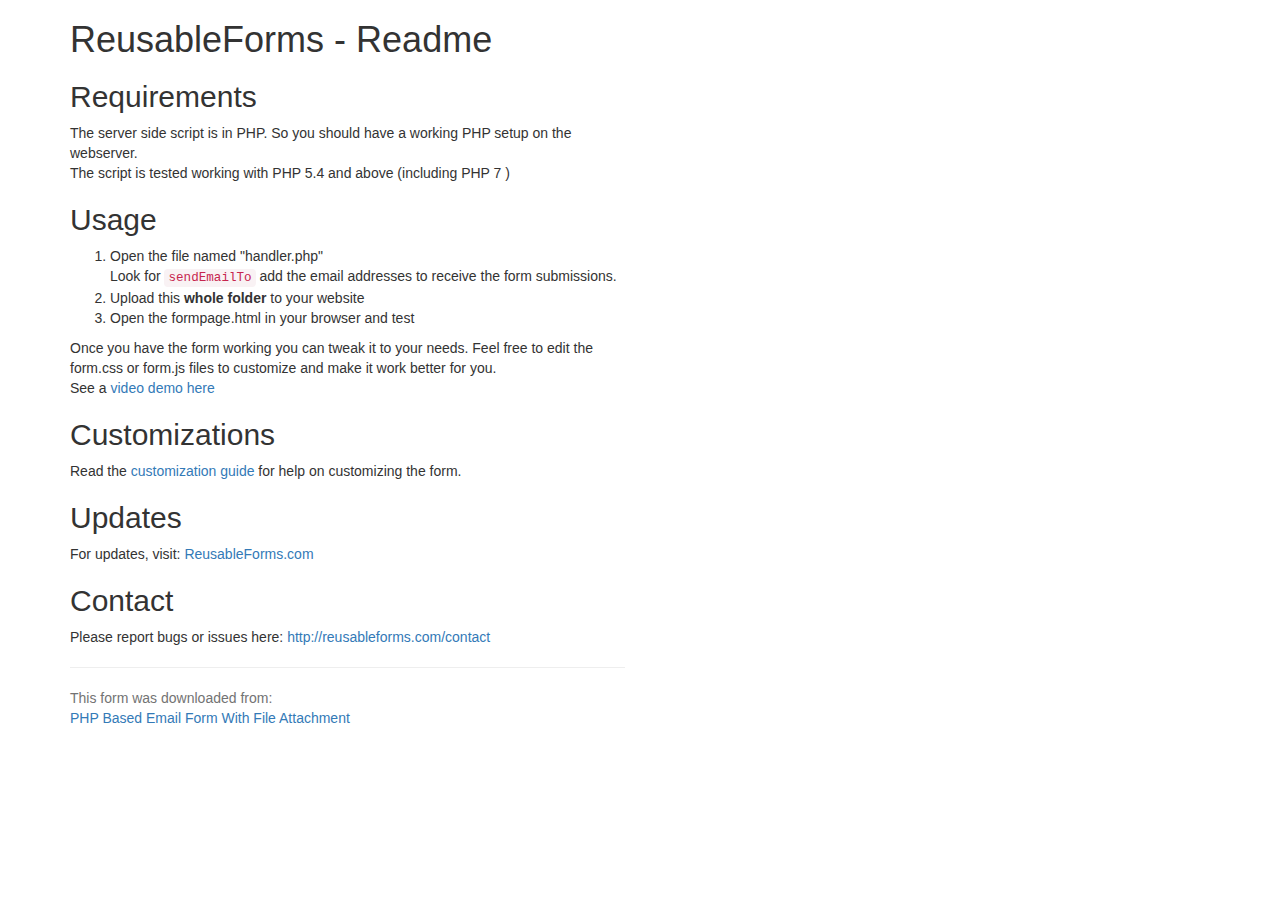
<file: form/readme.html>
<!doctype html>

<html lang="en">
<head>
  <meta charset="utf-8">

  <title>Reusable Form Readme First</title>
  <!-- Latest compiled and minified CSS -->
<link rel="stylesheet" href="https://maxcdn.bootstrapcdn.com/bootstrap/3.3.7/css/bootstrap.min.css" >

</head>

<body>
<div class="container">
<div class="row">
<div class="col-md-6">
<h1>ReusableForms - Readme</h1>

<h2>Requirements</h2>
The server side script is in PHP. So you should have a working PHP setup on the webserver.
<p>
The script is tested working with PHP 5.4 and above (including PHP 7 )
</p>

<h2>Usage</h2>
<ol>
<li>Open the file named "handler.php" <br/> Look for <code>sendEmailTo</code> add the email addresses to receive the form submissions.</li>
<li>Upload this <strong>whole folder</strong> to your website</li>
<li>Open the formpage.html in your browser and test</li>
</ol>
Once you have the form working you can tweak it to your needs. Feel free to edit the form.css or form.js files to customize and make it work better for you.
<p>
See a <a href="https://youtu.be/jAr4ZtLnmn0">video demo here</a>
</p>
<h2>Customizations</h2>
Read the <a href="http://reusableforms.com/doc/customization">customization guide</a> for help on customizing the form.

<h2>Updates</h2>
For updates, visit: <a href="http://reusableforms.com">ReusableForms.com</a>

<h2>Contact</h2>
Please report bugs or issues here:
<a href="http://reusableforms.com/contact">http://reusableforms.com/contact</a>
<p></p>
<hr/>
<p class="help-block">
This form was downloaded from:<br/>
<a href="http://reusableforms.com/d/b/php-based-email-form-with-file-attachment">PHP Based Email Form With File Attachment</a>
</p>

</div>
</div>
</div>
</body>
</html>
</file>
<file: assets/css/noscript.css>
/*
	Stellar by HTML5 UP
	html5up.net | @ajlkn
	Free for personal and commercial use under the CCA 3.0 license (html5up.net/license)
*/

/* Header */

	body.is-preload #header.alt > * {
		opacity: 1;
	}

	body.is-preload #header.alt .logo {
		-moz-transform: none;
		-webkit-transform: none;
		-ms-transform: none;
		transform: none;
	}
</file>
<file: assets/css/main.css>
@import url(fontawesome-all.min.css);
@import 'https://fonts.googleapis.com/css?family=Source+Sans+Pro:300,400';

/*
	Stellar by HTML5 UP
	html5up.net | @ajlkn
	Free for personal and commercial use under the CCA 3.0 license (html5up.net/license)
*/

html, body, div, span, applet, object,
iframe, h1, h2, h3, h4, h5, h6, p, blockquote,
pre, a, abbr, acronym, address, big, cite,
code, del, dfn, em, img, ins, kbd, q, s, samp,
small, strike, strong, sub, sup, tt, var, b,
u, i, center, dl, dt, dd, ol, ul, li, fieldset,
form, label, legend, table, caption, tbody,
tfoot, thead, tr, th, td, article, aside,
canvas, details, embed, figure, figcaption,
footer, header, hgroup, menu, nav, output, ruby,
section, summary, time, mark, audio, video {
	margin: 0;
	padding: 0;
	border: 0;
	font-size: 100%;
	font: inherit;
	vertical-align: baseline;}

article, aside, details, figcaption, figure,
footer, header, hgroup, menu, nav, section {
	display: block;}

body {
	line-height: 1;
}

ol, ul {
	list-style: none;
}

blockquote, q {
	quotes: none;
}

	blockquote:before, blockquote:after, q:before, q:after {
		content: '';
		content: none;
	}

table {
	border-collapse: collapse;
	border-spacing: 0;
}

body {
	-webkit-text-size-adjust: none;
}

mark {
	background-color: transparent;
	color: inherit;
}

input::-moz-focus-inner {
	border: 0;
	padding: 0;
}

input, select, textarea {
	-moz-appearance: none;
	-webkit-appearance: none;
	-ms-appearance: none;
	appearance: none;
}

/* Basic */

	@-ms-viewport {
		width: device-width;
	}

	body {
		-ms-overflow-style: scrollbar;
	}

	@media screen and (max-width: 480px) {

		html, body {
			min-width: 320px;
		}

	}

	html {
		box-sizing: border-box;
	}

	*, *:before, *:after {
		box-sizing: inherit;
	}

	body {
		background-color: #335d8c;
		background-image: url("images/overlay.png"), -moz-linear-gradient(45deg, #e37682 15%, #5f4d93 85%);
		background-image: url("images/overlay.png"), -webkit-linear-gradient(45deg, #e37682 15%, #5f4d93 85%);
		background-image: url("images/overlay.png"), -ms-linear-gradient(45deg, #e37682 15%, #5f4d93 85%);
		background-image: url("images/overlay.png"), linear-gradient(45deg, #e37682 15%, #5f4d93 85%);
	}

		body.is-preload *, body.is-preload *:before, body.is-preload *:after {
			-moz-animation: none !important;
			-webkit-animation: none !important;
			-ms-animation: none !important;
			animation: none !important;
			-moz-transition: none !important;
			-webkit-transition: none !important;
			-ms-transition: none !important;
			transition: none !important;
		}

/* Type */

	body {
		background-color: #935d8c;
		color: rgba(255, 255, 255, 0.65);
	}

	body, input, select, textarea {
		font-family: "Source Sans Pro", Helvetica, sans-serif;
		font-size: 17pt;
		font-weight: 300;
		line-height: 1.65;
	}

		@media screen and (max-width: 1680px) {

			body, input, select, textarea {
				font-size: 14pt;
			}

		}

		@media screen and (max-width: 1280px) {

			body, input, select, textarea {
				font-size: 12pt;
			}

		}

		@media screen and (max-width: 360px) {

			body, input, select, textarea {
				font-size: 11pt;
			}

		}

	a {
		-moz-transition: color 0.2s ease, border-bottom 0.2s ease;
		-webkit-transition: color 0.2s ease, border-bottom 0.2s ease;
		-ms-transition: color 0.2s ease, border-bottom 0.2s ease;
		transition: color 0.2s ease, border-bottom 0.2s ease;
		text-decoration: none;
		border-bottom: dotted 1px;
		color: inherit;
	}

		a:hover {
			border-bottom-color: transparent;
		}

	strong, b {
		font-weight: 400;
	}

	em, i {
		font-style: italic;
	}

	p {
		margin: 0 0 2em 0;
	}

		p.content {
			-moz-columns: 20em 2;
			-webkit-columns: 20em 2;
			-ms-columns: 20em 2;
			columns: 20em 2;
			-moz-column-gap: 2em;
			-webkit-column-gap: 2em;
			-ms-column-gap: 2em;
			column-gap: 2em;
			text-align: justify;
		}

	h1, h2, h3, h4, h5, h6 {
		font-weight: 300;
		line-height: 1.5;
		margin: 0 0 0.7em 0;
		letter-spacing: -0.025em;
	}

		h1 a, h2 a, h3 a, h4 a, h5 a, h6 a {
			color: inherit;
			text-decoration: none;
		}

	h1 {
		font-size: 2.5em;
		line-height: 1.2;
	}

	h2 {
		font-size: 1.5em;
	}

	h3 {
		font-size: 1.25em;
	}

	h4 {
		font-size: 1.1em;
	}

	h5 {
		font-size: 0.9em;
	}

	h6 {
		font-size: 0.7em;
	}

	@media screen and (max-width: 736px) {

		h1 {
			font-size: 2em;
		}

	}

	sub {
		font-size: 0.8em;
		position: relative;
		top: 0.5em;
	}

	sup {
		font-size: 0.8em;
		position: relative;
		top: -0.5em;
	}

	blockquote {
		border-left: solid 4px;
		font-style: italic;
		margin: 0 0 2em 0;
		padding: 0.5em 0 0.5em 2em;
	}

	code {
		border-radius: 8px;
		border: solid 1px;
		font-family: "Courier New", monospace;
		font-size: 0.9em;
		margin: 0 0.25em;
		padding: 0.25em 0.65em;
	}

	pre {
		-webkit-overflow-scrolling: touch;
		font-family: "Courier New", monospace;
		font-size: 0.9em;
		margin: 0 0 2em 0;
	}

		pre code {
			display: block;
			line-height: 1.75;
			padding: 1em 1.5em;
			overflow-x: auto;
		}

	hr {
		border: 0;
		border-bottom: solid 1px;
		margin: 2em 0;
	}

		hr.major {
			margin: 3em 0;
		}

	.align-left {
		text-align: left;
	}

	.align-center {
		text-align: center;
	}

	.align-right {
		text-align: right;
	}

	input, select, textarea {
		color: #ffffff;
	}

	a:hover {
		color: #ffffff;
	}

	strong, b {
		color: #ffffff;
	}

	h1, h2, h3, h4, h5, h6 {
		color: #ffffff;
	}

	blockquote {
		border-left-color: rgba(255, 255, 255, 0.35);
	}

	code {
		background: rgba(255, 255, 255, 0.075);
		border-color: rgba(255, 255, 255, 0.35);
	}

	hr {
		border-bottom-color: rgba(255, 255, 255, 0.35);
	}

/* Row */

	.row {
		display: flex;
		flex-wrap: wrap;
		box-sizing: border-box;
		align-items: stretch;
	}

		.row > * {
			box-sizing: border-box;
		}

		.row.gtr-uniform > * > :last-child {
			margin-bottom: 0;
		}

		.row.aln-left {
			justify-content: flex-start;
		}

		.row.aln-center {
			justify-content: center;
		}

		.row.aln-right {
			justify-content: flex-end;
		}

		.row.aln-top {
			align-items: flex-start;
		}

		.row.aln-middle {
			align-items: center;
		}

		.row.aln-bottom {
			align-items: flex-end;
		}

		.row > .imp {
			order: -1;
		}

		.row > .col-1 {
			width: 8.33333%;
		}

		.row > .off-1 {
			margin-left: 8.33333%;
		}

		.row > .col-2 {
			width: 16.66667%;
		}

		.row > .off-2 {
			margin-left: 16.66667%;
		}

		.row > .col-3 {
			width: 25%;
		}

		.row > .off-3 {
			margin-left: 25%;
		}

		.row > .col-4 {
			width: 33.33333%;
		}

		.row > .off-4 {
			margin-left: 33.33333%;
		}

		.row > .col-5 {
			width: 41.66667%;
		}

		.row > .off-5 {
			margin-left: 41.66667%;
		}

		.row > .col-6 {
			width: 50%;
		}

		.row > .off-6 {
			margin-left: 50%;
		}

		.row > .col-7 {
			width: 58.33333%;
		}

		.row > .off-7 {
			margin-left: 58.33333%;
		}

		.row > .col-8 {
			width: 66.66667%;
		}

		.row > .off-8 {
			margin-left: 66.66667%;
		}

		.row > .col-9 {
			width: 75%;
		}

		.row > .off-9 {
			margin-left: 75%;
		}

		.row > .col-10 {
			width: 83.33333%;
		}

		.row > .off-10 {
			margin-left: 83.33333%;
		}

		.row > .col-11 {
			width: 91.66667%;
		}

		.row > .off-11 {
			margin-left: 91.66667%;
		}

		.row > .col-12 {
			width: 100%;
		}

		.row > .off-12 {
			margin-left: 100%;
		}

		.row.gtr-0 {
			margin-top: 0;
			margin-left: 0em;
		}

			.row.gtr-0 > * {
				padding: 0 0 0 0em;
			}

			.row.gtr-0.gtr-uniform {
				margin-top: 0em;
			}

				.row.gtr-0.gtr-uniform > * {
					padding-top: 0em;
				}

		.row.gtr-25 {
			margin-top: 0;
			margin-left: -0.375em;
		}

			.row.gtr-25 > * {
				padding: 0 0 0 0.375em;
			}

			.row.gtr-25.gtr-uniform {
				margin-top: -0.375em;
			}

				.row.gtr-25.gtr-uniform > * {
					padding-top: 0.375em;
				}

		.row.gtr-50 {
			margin-top: 0;
			margin-left: -0.75em;
		}

			.row.gtr-50 > * {
				padding: 0 0 0 0.75em;
			}

			.row.gtr-50.gtr-uniform {
				margin-top: -0.75em;
			}

				.row.gtr-50.gtr-uniform > * {
					padding-top: 0.75em;
				}

		.row {
			margin-top: 0;
			margin-left: -1.5em;
		}

			.row > * {
				padding: 0 0 0 1.5em;
			}

			.row.gtr-uniform {
				margin-top: -1.5em;
			}

				.row.gtr-uniform > * {
					padding-top: 1.5em;
				}

		.row.gtr-150 {
			margin-top: 0;
			margin-left: -2.25em;
		}

			.row.gtr-150 > * {
				padding: 0 0 0 2.25em;
			}

			.row.gtr-150.gtr-uniform {
				margin-top: -2.25em;
			}

				.row.gtr-150.gtr-uniform > * {
					padding-top: 2.25em;
				}

		.row.gtr-200 {
			margin-top: 0;
			margin-left: -3em;
		}

			.row.gtr-200 > * {
				padding: 0 0 0 3em;
			}

			.row.gtr-200.gtr-uniform {
				margin-top: -3em;
			}

				.row.gtr-200.gtr-uniform > * {
					padding-top: 3em;
				}

		@media screen and (max-width: 1680px) {

			.row {
				display: flex;
				flex-wrap: wrap;
				box-sizing: border-box;
				align-items: stretch;
			}

				.row > * {
					box-sizing: border-box;
				}

				.row.gtr-uniform > * > :last-child {
					margin-bottom: 0;
				}

				.row.aln-left {
					justify-content: flex-start;
				}

				.row.aln-center {
					justify-content: center;
				}

				.row.aln-right {
					justify-content: flex-end;
				}

				.row.aln-top {
					align-items: flex-start;
				}

				.row.aln-middle {
					align-items: center;
				}

				.row.aln-bottom {
					align-items: flex-end;
				}

				.row > .imp-xlarge {
					order: -1;
				}

				.row > .col-1-xlarge {
					width: 8.33333%;
				}

				.row > .off-1-xlarge {
					margin-left: 8.33333%;
				}

				.row > .col-2-xlarge {
					width: 16.66667%;
				}

				.row > .off-2-xlarge {
					margin-left: 16.66667%;
				}

				.row > .col-3-xlarge {
					width: 25%;
				}

				.row > .off-3-xlarge {
					margin-left: 25%;
				}

				.row > .col-4-xlarge {
					width: 33.33333%;
				}

				.row > .off-4-xlarge {
					margin-left: 33.33333%;
				}

				.row > .col-5-xlarge {
					width: 41.66667%;
				}

				.row > .off-5-xlarge {
					margin-left: 41.66667%;
				}

				.row > .col-6-xlarge {
					width: 50%;
				}

				.row > .off-6-xlarge {
					margin-left: 50%;
				}

				.row > .col-7-xlarge {
					width: 58.33333%;
				}

				.row > .off-7-xlarge {
					margin-left: 58.33333%;
				}

				.row > .col-8-xlarge {
					width: 66.66667%;
				}

				.row > .off-8-xlarge {
					margin-left: 66.66667%;
				}

				.row > .col-9-xlarge {
					width: 75%;
				}

				.row > .off-9-xlarge {
					margin-left: 75%;
				}

				.row > .col-10-xlarge {
					width: 83.33333%;
				}

				.row > .off-10-xlarge {
					margin-left: 83.33333%;
				}

				.row > .col-11-xlarge {
					width: 91.66667%;
				}

				.row > .off-11-xlarge {
					margin-left: 91.66667%;
				}

				.row > .col-12-xlarge {
					width: 100%;
				}

				.row > .off-12-xlarge {
					margin-left: 100%;
				}

				.row.gtr-0 {
					margin-top: 0;
					margin-left: 0em;
				}

					.row.gtr-0 > * {
						padding: 0 0 0 0em;
					}

					.row.gtr-0.gtr-uniform {
						margin-top: 0em;
					}

						.row.gtr-0.gtr-uniform > * {
							padding-top: 0em;
						}

				.row.gtr-25 {
					margin-top: 0;
					margin-left: -0.375em;
				}

					.row.gtr-25 > * {
						padding: 0 0 0 0.375em;
					}

					.row.gtr-25.gtr-uniform {
						margin-top: -0.375em;
					}

						.row.gtr-25.gtr-uniform > * {
							padding-top: 0.375em;
						}

				.row.gtr-50 {
					margin-top: 0;
					margin-left: -0.75em;
				}

					.row.gtr-50 > * {
						padding: 0 0 0 0.75em;
					}

					.row.gtr-50.gtr-uniform {
						margin-top: -0.75em;
					}

						.row.gtr-50.gtr-uniform > * {
							padding-top: 0.75em;
						}

				.row {
					margin-top: 0;
					margin-left: -1.5em;
				}

					.row > * {
						padding: 0 0 0 1.5em;
					}

					.row.gtr-uniform {
						margin-top: -1.5em;
					}

						.row.gtr-uniform > * {
							padding-top: 1.5em;
						}

				.row.gtr-150 {
					margin-top: 0;
					margin-left: -2.25em;
				}

					.row.gtr-150 > * {
						padding: 0 0 0 2.25em;
					}

					.row.gtr-150.gtr-uniform {
						margin-top: -2.25em;
					}

						.row.gtr-150.gtr-uniform > * {
							padding-top: 2.25em;
						}

				.row.gtr-200 {
					margin-top: 0;
					margin-left: -3em;
				}

					.row.gtr-200 > * {
						padding: 0 0 0 3em;
					}

					.row.gtr-200.gtr-uniform {
						margin-top: -3em;
					}

						.row.gtr-200.gtr-uniform > * {
							padding-top: 3em;
						}

		}

		@media screen and (max-width: 1280px) {

			.row {
				display: flex;
				flex-wrap: wrap;
				box-sizing: border-box;
				align-items: stretch;
			}

				.row > * {
					box-sizing: border-box;
				}

				.row.gtr-uniform > * > :last-child {
					margin-bottom: 0;
				}

				.row.aln-left {
					justify-content: flex-start;
				}

				.row.aln-center {
					justify-content: center;
				}

				.row.aln-right {
					justify-content: flex-end;
				}

				.row.aln-top {
					align-items: flex-start;
				}

				.row.aln-middle {
					align-items: center;
				}

				.row.aln-bottom {
					align-items: flex-end;
				}

				.row > .imp-large {
					order: -1;
				}

				.row > .col-1-large {
					width: 8.33333%;
				}

				.row > .off-1-large {
					margin-left: 8.33333%;
				}

				.row > .col-2-large {
					width: 16.66667%;
				}

				.row > .off-2-large {
					margin-left: 16.66667%;
				}

				.row > .col-3-large {
					width: 25%;
				}

				.row > .off-3-large {
					margin-left: 25%;
				}

				.row > .col-4-large {
					width: 33.33333%;
				}

				.row > .off-4-large {
					margin-left: 33.33333%;
				}

				.row > .col-5-large {
					width: 41.66667%;
				}

				.row > .off-5-large {
					margin-left: 41.66667%;
				}

				.row > .col-6-large {
					width: 50%;
				}

				.row > .off-6-large {
					margin-left: 50%;
				}

				.row > .col-7-large {
					width: 58.33333%;
				}

				.row > .off-7-large {
					margin-left: 58.33333%;
				}

				.row > .col-8-large {
					width: 66.66667%;
				}

				.row > .off-8-large {
					margin-left: 66.66667%;
				}

				.row > .col-9-large {
					width: 75%;
				}

				.row > .off-9-large {
					margin-left: 75%;
				}

				.row > .col-10-large {
					width: 83.33333%;
				}

				.row > .off-10-large {
					margin-left: 83.33333%;
				}

				.row > .col-11-large {
					width: 91.66667%;
				}

				.row > .off-11-large {
					margin-left: 91.66667%;
				}

				.row > .col-12-large {
					width: 100%;
				}

				.row > .off-12-large {
					margin-left: 100%;
				}

				.row.gtr-0 {
					margin-top: 0;
					margin-left: 0em;
				}

					.row.gtr-0 > * {
						padding: 0 0 0 0em;
					}

					.row.gtr-0.gtr-uniform {
						margin-top: 0em;
					}

						.row.gtr-0.gtr-uniform > * {
							padding-top: 0em;
						}

				.row.gtr-25 {
					margin-top: 0;
					margin-left: -0.375em;
				}

					.row.gtr-25 > * {
						padding: 0 0 0 0.375em;
					}

					.row.gtr-25.gtr-uniform {
						margin-top: -0.375em;
					}

						.row.gtr-25.gtr-uniform > * {
							padding-top: 0.375em;
						}

				.row.gtr-50 {
					margin-top: 0;
					margin-left: -0.75em;
				}

					.row.gtr-50 > * {
						padding: 0 0 0 0.75em;
					}

					.row.gtr-50.gtr-uniform {
						margin-top: -0.75em;
					}

						.row.gtr-50.gtr-uniform > * {
							padding-top: 0.75em;
						}

				.row {
					margin-top: 0;
					margin-left: -1.5em;
				}

					.row > * {
						padding: 0 0 0 1.5em;
					}

					.row.gtr-uniform {
						margin-top: -1.5em;
					}

						.row.gtr-uniform > * {
							padding-top: 1.5em;
						}

				.row.gtr-150 {
					margin-top: 0;
					margin-left: -2.25em;
				}

					.row.gtr-150 > * {
						padding: 0 0 0 2.25em;
					}

					.row.gtr-150.gtr-uniform {
						margin-top: -2.25em;
					}

						.row.gtr-150.gtr-uniform > * {
							padding-top: 2.25em;
						}

				.row.gtr-200 {
					margin-top: 0;
					margin-left: -3em;
				}

					.row.gtr-200 > * {
						padding: 0 0 0 3em;
					}

					.row.gtr-200.gtr-uniform {
						margin-top: -3em;
					}

						.row.gtr-200.gtr-uniform > * {
							padding-top: 3em;
						}

		}

		@media screen and (max-width: 980px) {

			.row {
				display: flex;
				flex-wrap: wrap;
				box-sizing: border-box;
				align-items: stretch;
			}

				.row > * {
					box-sizing: border-box;
				}

				.row.gtr-uniform > * > :last-child {
					margin-bottom: 0;
				}

				.row.aln-left {
					justify-content: flex-start;
				}

				.row.aln-center {
					justify-content: center;
				}

				.row.aln-right {
					justify-content: flex-end;
				}

				.row.aln-top {
					align-items: flex-start;
				}

				.row.aln-middle {
					align-items: center;
				}

				.row.aln-bottom {
					align-items: flex-end;
				}

				.row > .imp-medium {
					order: -1;
				}

				.row > .col-1-medium {
					width: 8.33333%;
				}

				.row > .off-1-medium {
					margin-left: 8.33333%;
				}

				.row > .col-2-medium {
					width: 16.66667%;
				}

				.row > .off-2-medium {
					margin-left: 16.66667%;
				}

				.row > .col-3-medium {
					width: 25%;
				}

				.row > .off-3-medium {
					margin-left: 25%;
				}

				.row > .col-4-medium {
					width: 33.33333%;
				}

				.row > .off-4-medium {
					margin-left: 33.33333%;
				}

				.row > .col-5-medium {
					width: 41.66667%;
				}

				.row > .off-5-medium {
					margin-left: 41.66667%;
				}

				.row > .col-6-medium {
					width: 50%;
				}

				.row > .off-6-medium {
					margin-left: 50%;
				}

				.row > .col-7-medium {
					width: 58.33333%;
				}

				.row > .off-7-medium {
					margin-left: 58.33333%;
				}

				.row > .col-8-medium {
					width: 66.66667%;
				}

				.row > .off-8-medium {
					margin-left: 66.66667%;
				}

				.row > .col-9-medium {
					width: 75%;
				}

				.row > .off-9-medium {
					margin-left: 75%;
				}

				.row > .col-10-medium {
					width: 83.33333%;
				}

				.row > .off-10-medium {
					margin-left: 83.33333%;
				}

				.row > .col-11-medium {
					width: 91.66667%;
				}

				.row > .off-11-medium {
					margin-left: 91.66667%;
				}

				.row > .col-12-medium {
					width: 100%;
				}

				.row > .off-12-medium {
					margin-left: 100%;
				}

				.row.gtr-0 {
					margin-top: 0;
					margin-left: 0em;
				}

					.row.gtr-0 > * {
						padding: 0 0 0 0em;
					}

					.row.gtr-0.gtr-uniform {
						margin-top: 0em;
					}

						.row.gtr-0.gtr-uniform > * {
							padding-top: 0em;
						}

				.row.gtr-25 {
					margin-top: 0;
					margin-left: -0.375em;
				}

					.row.gtr-25 > * {
						padding: 0 0 0 0.375em;
					}

					.row.gtr-25.gtr-uniform {
						margin-top: -0.375em;
					}

						.row.gtr-25.gtr-uniform > * {
							padding-top: 0.375em;
						}

				.row.gtr-50 {
					margin-top: 0;
					margin-left: -0.75em;
				}

					.row.gtr-50 > * {
						padding: 0 0 0 0.75em;
					}

					.row.gtr-50.gtr-uniform {
						margin-top: -0.75em;
					}

						.row.gtr-50.gtr-uniform > * {
							padding-top: 0.75em;
						}

				.row {
					margin-top: 0;
					margin-left: -1.5em;
				}

					.row > * {
						padding: 0 0 0 1.5em;
					}

					.row.gtr-uniform {
						margin-top: -1.5em;
					}

						.row.gtr-uniform > * {
							padding-top: 1.5em;
						}

				.row.gtr-150 {
					margin-top: 0;
					margin-left: -2.25em;
				}

					.row.gtr-150 > * {
						padding: 0 0 0 2.25em;
					}

					.row.gtr-150.gtr-uniform {
						margin-top: -2.25em;
					}

						.row.gtr-150.gtr-uniform > * {
							padding-top: 2.25em;
						}

				.row.gtr-200 {
					margin-top: 0;
					margin-left: -3em;
				}

					.row.gtr-200 > * {
						padding: 0 0 0 3em;
					}

					.row.gtr-200.gtr-uniform {
						margin-top: -3em;
					}

						.row.gtr-200.gtr-uniform > * {
							padding-top: 3em;
						}

		}

		@media screen and (max-width: 736px) {

			.row {
				display: flex;
				flex-wrap: wrap;
				box-sizing: border-box;
				align-items: stretch;
			}

				.row > * {
					box-sizing: border-box;
				}

				.row.gtr-uniform > * > :last-child {
					margin-bottom: 0;
				}

				.row.aln-left {
					justify-content: flex-start;
				}

				.row.aln-center {
					justify-content: center;
				}

				.row.aln-right {
					justify-content: flex-end;
				}

				.row.aln-top {
					align-items: flex-start;
				}

				.row.aln-middle {
					align-items: center;
				}

				.row.aln-bottom {
					align-items: flex-end;
				}

				.row > .imp-small {
					order: -1;
				}

				.row > .col-1-small {
					width: 8.33333%;
				}

				.row > .off-1-small {
					margin-left: 8.33333%;
				}

				.row > .col-2-small {
					width: 16.66667%;
				}

				.row > .off-2-small {
					margin-left: 16.66667%;
				}

				.row > .col-3-small {
					width: 25%;
				}

				.row > .off-3-small {
					margin-left: 25%;
				}

				.row > .col-4-small {
					width: 33.33333%;
				}

				.row > .off-4-small {
					margin-left: 33.33333%;
				}

				.row > .col-5-small {
					width: 41.66667%;
				}

				.row > .off-5-small {
					margin-left: 41.66667%;
				}

				.row > .col-6-small {
					width: 50%;
				}

				.row > .off-6-small {
					margin-left: 50%;
				}

				.row > .col-7-small {
					width: 58.33333%;
				}

				.row > .off-7-small {
					margin-left: 58.33333%;
				}

				.row > .col-8-small {
					width: 66.66667%;
				}

				.row > .off-8-small {
					margin-left: 66.66667%;
				}

				.row > .col-9-small {
					width: 75%;
				}

				.row > .off-9-small {
					margin-left: 75%;
				}

				.row > .col-10-small {
					width: 83.33333%;
				}

				.row > .off-10-small {
					margin-left: 83.33333%;
				}

				.row > .col-11-small {
					width: 91.66667%;
				}

				.row > .off-11-small {
					margin-left: 91.66667%;
				}

				.row > .col-12-small {
					width: 100%;
				}

				.row > .off-12-small {
					margin-left: 100%;
				}

				.row.gtr-0 {
					margin-top: 0;
					margin-left: 0em;
				}

					.row.gtr-0 > * {
						padding: 0 0 0 0em;
					}

					.row.gtr-0.gtr-uniform {
						margin-top: 0em;
					}

						.row.gtr-0.gtr-uniform > * {
							padding-top: 0em;
						}

				.row.gtr-25 {
					margin-top: 0;
					margin-left: -0.25em;
				}

					.row.gtr-25 > * {
						padding: 0 0 0 0.25em;
					}

					.row.gtr-25.gtr-uniform {
						margin-top: -0.25em;
					}

						.row.gtr-25.gtr-uniform > * {
							padding-top: 0.25em;
						}

				.row.gtr-50 {
					margin-top: 0;
					margin-left: -0.5em;
				}

					.row.gtr-50 > * {
						padding: 0 0 0 0.5em;
					}

					.row.gtr-50.gtr-uniform {
						margin-top: -0.5em;
					}

						.row.gtr-50.gtr-uniform > * {
							padding-top: 0.5em;
						}

				.row {
					margin-top: 0;
					margin-left: -1em;
				}

					.row > * {
						padding: 0 0 0 1em;
					}

					.row.gtr-uniform {
						margin-top: -1em;
					}

						.row.gtr-uniform > * {
							padding-top: 1em;
						}

				.row.gtr-150 {
					margin-top: 0;
					margin-left: -1.5em;
				}

					.row.gtr-150 > * {
						padding: 0 0 0 1.5em;
					}

					.row.gtr-150.gtr-uniform {
						margin-top: -1.5em;
					}

						.row.gtr-150.gtr-uniform > * {
							padding-top: 1.5em;
						}

				.row.gtr-200 {
					margin-top: 0;
					margin-left: -2em;
				}

					.row.gtr-200 > * {
						padding: 0 0 0 2em;
					}

					.row.gtr-200.gtr-uniform {
						margin-top: -2em;
					}

						.row.gtr-200.gtr-uniform > * {
							padding-top: 2em;
						}

		}

		@media screen and (max-width: 480px) {

			.row {
				display: flex;
				flex-wrap: wrap;
				box-sizing: border-box;
				align-items: stretch;
			}

				.row > * {
					box-sizing: border-box;
				}

				.row.gtr-uniform > * > :last-child {
					margin-bottom: 0;
				}

				.row.aln-left {
					justify-content: flex-start;
				}

				.row.aln-center {
					justify-content: center;
				}

				.row.aln-right {
					justify-content: flex-end;
				}

				.row.aln-top {
					align-items: flex-start;
				}

				.row.aln-middle {
					align-items: center;
				}

				.row.aln-bottom {
					align-items: flex-end;
				}

				.row > .imp-xsmall {
					order: -1;
				}

				.row > .col-1-xsmall {
					width: 8.33333%;
				}

				.row > .off-1-xsmall {
					margin-left: 8.33333%;
				}

				.row > .col-2-xsmall {
					width: 16.66667%;
				}

				.row > .off-2-xsmall {
					margin-left: 16.66667%;
				}

				.row > .col-3-xsmall {
					width: 25%;
				}

				.row > .off-3-xsmall {
					margin-left: 25%;
				}

				.row > .col-4-xsmall {
					width: 33.33333%;
				}

				.row > .off-4-xsmall {
					margin-left: 33.33333%;
				}

				.row > .col-5-xsmall {
					width: 41.66667%;
				}

				.row > .off-5-xsmall {
					margin-left: 41.66667%;
				}

				.row > .col-6-xsmall {
					width: 50%;
				}

				.row > .off-6-xsmall {
					margin-left: 50%;
				}

				.row > .col-7-xsmall {
					width: 58.33333%;
				}

				.row > .off-7-xsmall {
					margin-left: 58.33333%;
				}

				.row > .col-8-xsmall {
					width: 66.66667%;
				}

				.row > .off-8-xsmall {
					margin-left: 66.66667%;
				}

				.row > .col-9-xsmall {
					width: 75%;
				}

				.row > .off-9-xsmall {
					margin-left: 75%;
				}

				.row > .col-10-xsmall {
					width: 83.33333%;
				}

				.row > .off-10-xsmall {
					margin-left: 83.33333%;
				}

				.row > .col-11-xsmall {
					width: 91.66667%;
				}

				.row > .off-11-xsmall {
					margin-left: 91.66667%;
				}

				.row > .col-12-xsmall {
					width: 100%;
				}

				.row > .off-12-xsmall {
					margin-left: 100%;
				}

				.row.gtr-0 {
					margin-top: 0;
					margin-left: 0em;
				}

					.row.gtr-0 > * {
						padding: 0 0 0 0em;
					}

					.row.gtr-0.gtr-uniform {
						margin-top: 0em;
					}

						.row.gtr-0.gtr-uniform > * {
							padding-top: 0em;
						}

				.row.gtr-25 {
					margin-top: 0;
					margin-left: -0.3125em;
				}

					.row.gtr-25 > * {
						padding: 0 0 0 0.3125em;
					}

					.row.gtr-25.gtr-uniform {
						margin-top: -0.3125em;
					}

						.row.gtr-25.gtr-uniform > * {
							padding-top: 0.3125em;
						}

				.row.gtr-50 {
					margin-top: 0;
					margin-left: -0.625em;
				}

					.row.gtr-50 > * {
						padding: 0 0 0 0.625em;
					}

					.row.gtr-50.gtr-uniform {
						margin-top: -0.625em;
					}

						.row.gtr-50.gtr-uniform > * {
							padding-top: 0.625em;
						}

				.row {
					margin-top: 0;
					margin-left: -1.25em;
				}

					.row > * {
						padding: 0 0 0 1.25em;
					}

					.row.gtr-uniform {
						margin-top: -1.25em;
					}

						.row.gtr-uniform > * {
							padding-top: 1.25em;
						}

				.row.gtr-150 {
					margin-top: 0;
					margin-left: -1.875em;
				}

					.row.gtr-150 > * {
						padding: 0 0 0 1.875em;
					}

					.row.gtr-150.gtr-uniform {
						margin-top: -1.875em;
					}

						.row.gtr-150.gtr-uniform > * {
							padding-top: 1.875em;
						}

				.row.gtr-200 {
					margin-top: 0;
					margin-left: -2.5em;
				}

					.row.gtr-200 > * {
						padding: 0 0 0 2.5em;
					}

					.row.gtr-200.gtr-uniform {
						margin-top: -2.5em;
					}

						.row.gtr-200.gtr-uniform > * {
							padding-top: 2.5em;
						}

		}

/* Box */

	.box {
		border-radius: 8px;
		border: solid;
		margin-bottom: 2em;
		padding: 1.5em;
	}

		.box > :last-child,
		.box > :last-child > :last-child,
		.box > :last-child > :last-child > :last-child {
			margin-bottom: 0;
		}

		.box.alt {
			border: 0;
			border-radius: 0;
			padding: 0;
		}

	.box {
		border-color: rgba(255, 255, 255, 0.35);
	}

/* Button */

	input[type="submit"],
	input[type="reset"],
	input[type="button"],
	button,
	.button {
		-moz-appearance: none;
		-webkit-appearance: none;
		-ms-appearance: none;
		appearance: none;
		-moz-transition: background-color 0.2s ease-in-out, color 0.2s ease-in-out;
		-webkit-transition: background-color 0.2s ease-in-out, color 0.2s ease-in-out;
		-ms-transition: background-color 0.2s ease-in-out, color 0.2s ease-in-out;
		transition: background-color 0.2s ease-in-out, color 0.2s ease-in-out;
		border-radius: 8px;
		border: 0;
		cursor: pointer;
		display: inline-block;
		font-weight: 300;
		height: 2.75em;
		line-height: 2.75em;
		min-width: 9.25em;
		padding: 0 1.5em;
		text-align: center;
		text-decoration: none;
		white-space: nowrap;
	}

		input[type="submit"].icon,
		input[type="reset"].icon,
		input[type="button"].icon,
		button.icon,
		.button.icon {
			padding-left: 1.35em;
		}

			input[type="submit"].icon:before,
			input[type="reset"].icon:before,
			input[type="button"].icon:before,
			button.icon:before,
			.button.icon:before {
				margin-right: 0.5em;
			}

		input[type="submit"].fit,
		input[type="reset"].fit,
		input[type="button"].fit,
		button.fit,
		.button.fit {
			width: 100%;
		}

		input[type="submit"].small,
		input[type="reset"].small,
		input[type="button"].small,
		button.small,
		.button.small {
			font-size: 0.8em;
		}

		input[type="submit"].large,
		input[type="reset"].large,
		input[type="button"].large,
		button.large,
		.button.large {
			font-size: 1.35em;
		}

		input[type="submit"].disabled, input[type="submit"]:disabled,
		input[type="reset"].disabled,
		input[type="reset"]:disabled,
		input[type="button"].disabled,
		input[type="button"]:disabled,
		button.disabled,
		button:disabled,
		.button.disabled,
		.button:disabled {
			pointer-events: none;
			opacity: 0.25;
		}

		@media screen and (max-width: 736px) {

			input[type="submit"],
			input[type="reset"],
			input[type="button"],
			button,
			.button {
				min-width: 0;
			}

		}

	input[type="submit"],
	input[type="reset"],
	input[type="button"],
	button,
	.button {
		background-color: transparent;
		box-shadow: inset 0 0 0 1px rgba(255, 255, 255, 0.35);
		color: #ffffff !important;
	}

		input[type="submit"]:hover,
		input[type="reset"]:hover,
		input[type="button"]:hover,
		button:hover,
		.button:hover {
			background-color: rgba(255, 255, 255, 0.075);
		}

		input[type="submit"]:active,
		input[type="reset"]:active,
		input[type="button"]:active,
		button:active,
		.button:active {
			background-color: rgba(255, 255, 255, 0.2);
		}

		input[type="submit"].icon:before,
		input[type="reset"].icon:before,
		input[type="button"].icon:before,
		button.icon:before,
		.button.icon:before {
			color: rgba(255, 255, 255, 0.5);
		}

		input[type="submit"].primary,
		input[type="reset"].primary,
		input[type="button"].primary,
		button.primary,
		.button.primary {
			background-color: #8cc9f0;
			color: #ffffff !important;
			box-shadow: none;
		}

			input[type="submit"].primary:hover,
			input[type="reset"].primary:hover,
			input[type="button"].primary:hover,
			button.primary:hover,
			.button.primary:hover {
				background-color: #9acff2;
			}

			input[type="submit"].primary:active,
			input[type="reset"].primary:active,
			input[type="button"].primary:active,
			button.primary:active,
			.button.primary:active {
				background-color: #7ec3ee;
			}

			input[type="submit"].primary.icon:before,
			input[type="reset"].primary.icon:before,
			input[type="button"].primary.icon:before,
			button.primary.icon:before,
			.button.primary.icon:before {
				color: #ffffff !important;
			}

/* Form */

	form {
		margin: 0 0 2em 0;
	}

	label {
		display: block;
		font-size: 0.9em;
		font-weight: 400;
		margin: 0 0 1em 0;
	}

	input[type="text"],
	input[type="password"],
	input[type="email"],
	select,
	textarea {
		-moz-appearance: none;
		-webkit-appearance: none;
		-ms-appearance: none;
		appearance: none;
		border-radius: 8px;
		border: solid 1px;
		color: inherit;
		display: block;
		outline: 0;
		padding: 0 1em;
		text-decoration: none;
		width: 100%;
	}

		input[type="text"]:invalid,
		input[type="password"]:invalid,
		input[type="email"]:invalid,
		select:invalid,
		textarea:invalid {
			box-shadow: none;
		}

	select {
		background-size: 1.25rem;
		background-repeat: no-repeat;
		background-position: calc(100% - 1rem) center;
		height: 2.75em;
		padding-right: 2.75em;
		text-overflow: ellipsis;
	}

		select:focus::-ms-value {
			background-color: transparent;
		}

		select::-ms-expand {
			display: none;
		}

	input[type="text"],
	input[type="password"],
	input[type="email"],
	select {
		height: 2.75em;
	}

	textarea {
		padding: 0.75em 1em;
	}

	input[type="checkbox"],
	input[type="radio"] {
		-moz-appearance: none;
		-webkit-appearance: none;
		-ms-appearance: none;
		appearance: none;
		display: block;
		float: left;
		margin-right: -2em;
		opacity: 0;
		width: 1em;
		z-index: -1;
	}

		input[type="checkbox"] + label,
		input[type="radio"] + label {
			text-decoration: none;
			cursor: pointer;
			display: inline-block;
			font-size: 1em;
			font-weight: 300;
			padding-left: 2.4em;
			padding-right: 0.75em;
			position: relative;
		}

			input[type="checkbox"] + label:before,
			input[type="radio"] + label:before {
				-moz-osx-font-smoothing: grayscale;
				-webkit-font-smoothing: antialiased;
				display: inline-block;
				font-style: normal;
				font-variant: normal;
				text-rendering: auto;
				line-height: 1;
				text-transform: none !important;
				font-family: 'Font Awesome 5 Free';
				font-weight: 900;
			}

			input[type="checkbox"] + label:before,
			input[type="radio"] + label:before {
				border-radius: 8px;
				border: solid 1px;
				content: '';
				display: inline-block;
				font-size: 0.8em;
				height: 2.0625em;
				left: 0;
				line-height: 2.0625em;
				position: absolute;
				text-align: center;
				top: 0;
				width: 2.0625em;
			}

		input[type="checkbox"]:checked + label:before,
		input[type="radio"]:checked + label:before {
			content: '\f00c';
		}

	input[type="checkbox"] + label:before {
		border-radius: 8px;
	}

	input[type="radio"] + label:before {
		border-radius: 100%;
	}

	::-webkit-input-placeholder {
		opacity: 1.0;
	}

	:-moz-placeholder {
		opacity: 1.0;
	}

	::-moz-placeholder {
		opacity: 1.0;
	}

	:-ms-input-placeholder {
		opacity: 1.0;
	}

	label {
		color: #ffffff;
	}

	input[type="text"],
	input[type="password"],
	input[type="email"],
	select,
	textarea {
		background-color: rgba(255, 255, 255, 0.075);
		border-color: rgba(255, 255, 255, 0.35);
	}

		input[type="text"]:focus,
		input[type="password"]:focus,
		input[type="email"]:focus,
		select:focus,
		textarea:focus {
			border-color: #8cc9f0;
			box-shadow: 0 0 0 1px #8cc9f0;
		}

	select {
		background-image: url("data:image/svg+xml;charset=utf8,%3Csvg xmlns='http://www.w3.org/2000/svg' width='40' height='40' preserveAspectRatio='none' viewBox='0 0 40 40'%3E%3Cpath d='M9.4,12.3l10.4,10.4l10.4-10.4c0.2-0.2,0.5-0.4,0.9-0.4c0.3,0,0.6,0.1,0.9,0.4l3.3,3.3c0.2,0.2,0.4,0.5,0.4,0.9 c0,0.4-0.1,0.6-0.4,0.9L20.7,31.9c-0.2,0.2-0.5,0.4-0.9,0.4c-0.3,0-0.6-0.1-0.9-0.4L4.3,17.3c-0.2-0.2-0.4-0.5-0.4-0.9 c0-0.4,0.1-0.6,0.4-0.9l3.3-3.3c0.2-0.2,0.5-0.4,0.9-0.4S9.1,12.1,9.4,12.3z' fill='rgba(255, 255, 255, 0.35)' /%3E%3C/svg%3E");
	}

		select option {
			color: #ffffff;
			background: #935d8c;
		}

	input[type="checkbox"] + label,
	input[type="radio"] + label {
		color: rgba(255, 255, 255, 0.65);
	}

		input[type="checkbox"] + label:before,
		input[type="radio"] + label:before {
			background: rgba(255, 255, 255, 0.075);
			border-color: rgba(255, 255, 255, 0.35);
		}

	input[type="checkbox"]:checked + label:before,
	input[type="radio"]:checked + label:before {
		background-color: #ffffff;
		border-color: #ffffff;
		color: #935d8c;
	}

	input[type="checkbox"]:focus + label:before,
	input[type="radio"]:focus + label:before {
		border-color: #8cc9f0;
		box-shadow: 0 0 0 1px #8cc9f0;
	}

	::-webkit-input-placeholder {
		color: rgba(255, 255, 255, 0.5) !important;
	}

	:-moz-placeholder {
		color: rgba(255, 255, 255, 0.5) !important;
	}

	::-moz-placeholder {
		color: rgba(255, 255, 255, 0.5) !important;
	}

	:-ms-input-placeholder {
		color: rgba(255, 255, 255, 0.5) !important;
	}

	.formerize-placeholder {
		color: rgba(255, 255, 255, 0.5) !important;
	}

/* Icon */

	.icon {
		text-decoration: none;
		-moz-transition: background-color 0.2s ease-in-out, color 0.2s ease-in-out;
		-webkit-transition: background-color 0.2s ease-in-out, color 0.2s ease-in-out;
		-ms-transition: background-color 0.2s ease-in-out, color 0.2s ease-in-out;
		transition: background-color 0.2s ease-in-out, color 0.2s ease-in-out;
		border-bottom: none;
		position: relative;
	}

		.icon:before {
			-moz-osx-font-smoothing: grayscale;
			-webkit-font-smoothing: antialiased;
			display: inline-block;
			font-style: normal;
			font-variant: normal;
			text-rendering: auto;
			line-height: 1;
			text-transform: none !important;
			font-family: 'Font Awesome 5 Free';
			font-weight: 400;
		}

		.icon > .label {
			display: none;
		}

		.icon:before {
			line-height: solid;
		}

		.icon.solid:before {
			font-weight: 900;
		}

		.icon.brands:before {
			font-family: 'Font Awesome 5 Brands';
		}

		.icon.major {
			border: solid 1px;
			display: inline-block;
			border-radius: 100%;
			padding: 0.65em;
			margin: 0 0 2em 0;
			cursor: default;
		}

			.icon.major:before {
				display: inline-block;
				font-size: 6.25rem;
				width: 2.25em;
				height: 2.25em;
				line-height: 2.2em;
				border-radius: 100%;
				border: solid 1px;
				text-align: center;
			}

		.icon.alt {
			display: inline-block;
			border: solid 1px;
			border-radius: 100%;
		}

			.icon.alt:before {
				display: block;
				font-size: 1.25em;
				width: 2em;
				height: 2em;
				text-align: center;
				line-height: 2em;
			}

		.icon.style1 {
			color: #efa8b0;
		}

		.icon.style2 {
			color: #c79cc8;
		}

		.icon.style3 {
			color: #a89cc8;
		}

		.icon.style4 {
			color: #9bb2e1;
		}

		.icon.style5 {
			color: #8cc9f0;
		}

		@media screen and (max-width: 1680px) {

			.icon.major:before {
				font-size: 5.5rem;
			}

		}

		@media screen and (max-width: 1280px) {

			.icon.major:before {
				font-size: 4.75rem;
			}

		}

		@media screen and (max-width: 736px) {

			.icon.major {
				margin: 0 0 1.5em 0;
				padding: 0.35em;
			}

				.icon.major:before {
					font-size: 3.5rem;
				}

		}

	.icon.major {
		border-color: rgba(255, 255, 255, 0.35);
	}

		.icon.major:before {
			border-color: rgba(255, 255, 255, 0.35);
		}

	.icon.alt {
		border-color: rgba(255, 255, 255, 0.35);
		color: #ffffff;
	}

		.icon.alt:hover {
			background-color: rgba(255, 255, 255, 0.075);
		}

		.icon.alt:active {
			background-color: rgba(255, 255, 255, 0.2);
		}

/* Image */

	.image {
		border-radius: 8px;
		border: 0;
		display: inline-block;
		position: relative;
	}

		.image img {
			border-radius: 8px;
			display: block;
		}

		.image.left, .image.right {
			max-width: 40%;
		}

			.image.left img, .image.right img {
				width: 100%;
			}

		.image.left {
			float: left;
			margin: 0 1.5em 1em 0;
			top: 0.25em;
		}

		.image.right {
			float: right;
			margin: 0 0 1em 1.5em;
			top: 0.25em;
		}

		.image.fit {
			display: block;
			margin: 0 0 2em 0;
			width: 100%;
		}

			.image.fit img {
				width: 100%;
			}

		.image.main {
			display: block;
			margin: 0 0 3em 0;
			width: 100%;
		}

			.image.main img {
				width: 100%;
			}

/* List */

	ol {
		list-style: decimal;
		margin: 0 0 2em 0;
		padding-left: 1.25em;
	}

		ol li {
			padding-left: 0.25em;
		}

	ul {
		list-style: disc;
		margin: 0 0 2em 0;
		padding-left: 1em;
	}

		ul li {
			padding-left: 0.5em;
		}

		ul.alt {
			list-style: none;
			padding-left: 0;
		}

			ul.alt li {
				border-top: solid 1px;
				padding: 0.5em 0;
			}

				ul.alt li:first-child {
					border-top: 0;
					padding-top: 0;
				}

	dl {
		margin: 0 0 2em 0;
	}

		dl dt {
			display: block;
			font-weight: 400;
			margin: 0 0 1em 0;
		}

		dl dd {
			margin-left: 2em;
		}

		dl.alt dt {
			display: block;
			width: 3em;
			margin: 0;
			clear: left;
			float: left;
		}

		dl.alt dd {
			margin: 0 0 0.85em 5.5em;
		}

		dl.alt:after {
			content: '';
			display: block;
			clear: both;
		}

	ul.alt li {
		border-top-color: rgba(255, 255, 255, 0.35);
	}

	dl dt {
		color: #ffffff;
	}

/* Actions */

	ul.actions {
		display: -moz-flex;
		display: -webkit-flex;
		display: -ms-flex;
		display: flex;
		cursor: default;
		list-style: none;
		margin-left: -1em;
		padding-left: 0;
	}

		ul.actions li {
			padding: 0 0 0 1em;
			vertical-align: middle;
		}

		ul.actions.special {
			-moz-justify-content: center;
			-webkit-justify-content: center;
			-ms-justify-content: center;
			justify-content: center;
			width: 100%;
			margin-left: 0;
		}

			ul.actions.special li:first-child {
				padding-left: 0;
			}

		ul.actions.stacked {
			-moz-flex-direction: column;
			-webkit-flex-direction: column;
			-ms-flex-direction: column;
			flex-direction: column;
			margin-left: 0;
		}

			ul.actions.stacked li {
				padding: 1.3em 0 0 0;
			}

				ul.actions.stacked li:first-child {
					padding-top: 0;
				}

		ul.actions.fit {
			width: calc(100% + 1em);
		}

			ul.actions.fit li {
				-moz-flex-grow: 1;
				-webkit-flex-grow: 1;
				-ms-flex-grow: 1;
				flex-grow: 1;
				-moz-flex-shrink: 1;
				-webkit-flex-shrink: 1;
				-ms-flex-shrink: 1;
				flex-shrink: 1;
				width: 100%;
			}

				ul.actions.fit li > * {
					width: 100%;
				}

			ul.actions.fit.stacked {
				width: 100%;
			}

		@media screen and (max-width: 480px) {

			ul.actions:not(.fixed) {
				-moz-flex-direction: column;
				-webkit-flex-direction: column;
				-ms-flex-direction: column;
				flex-direction: column;
				margin-left: 0;
				width: 100% !important;
			}

				ul.actions:not(.fixed) li {
					-moz-flex-grow: 1;
					-webkit-flex-grow: 1;
					-ms-flex-grow: 1;
					flex-grow: 1;
					-moz-flex-shrink: 1;
					-webkit-flex-shrink: 1;
					-ms-flex-shrink: 1;
					flex-shrink: 1;
					padding: 1em 0 0 0;
					text-align: center;
					width: 100%;
				}

					ul.actions:not(.fixed) li > * {
						width: 100%;
					}

					ul.actions:not(.fixed) li:first-child {
						padding-top: 0;
					}

					ul.actions:not(.fixed) li input[type="submit"],
					ul.actions:not(.fixed) li input[type="reset"],
					ul.actions:not(.fixed) li input[type="button"],
					ul.actions:not(.fixed) li button,
					ul.actions:not(.fixed) li .button {
						width: 100%;
					}

						ul.actions:not(.fixed) li input[type="submit"].icon:before,
						ul.actions:not(.fixed) li input[type="reset"].icon:before,
						ul.actions:not(.fixed) li input[type="button"].icon:before,
						ul.actions:not(.fixed) li button.icon:before,
						ul.actions:not(.fixed) li .button.icon:before {
							margin-left: -0.5rem;
						}

		}

/* Icons */

	ul.icons {
		cursor: default;
		list-style: none;
		padding-left: 0;
	}

		ul.icons li {
			display: inline-block;
			padding: 0 0.65em 0 0;
		}

			ul.icons li:last-child {
				padding-right: 0 !important;
			}

/* Section/Article */

	section.special, article.special {
		text-align: center;
	}

	header.major {
		margin-bottom: 3em;
	}

		header.major h2 {
			font-size: 2em;
		}

			header.major h2:after {
				display: block;
				content: '';
				width: 3.25em;
				height: 0px;
				margin: 0.7em 0 1em 0;
				border-radius: 2px;
			}

				section.special header.major h2:after, article.special header.major h2:after {
					margin-left: auto;
					margin-right: auto; 
				}

		header.major p {
			font-size: 1.25em;
			letter-spacing: -0.025em;
		}

		header.major.special {
			text-align: center;
		}

			header.major.special h2:after {
				margin-left: auto;
				margin-right: auto;
			}

	footer.major {
		margin-top: 3em;
	}

	@media screen and (max-width: 736px) {

		header.major {
			margin-bottom: 0;
		}

			header.major h2 {
				font-size: 1.5em;
			}

			header.major p {
				font-size: 1em;
				letter-spacing: 0;
			}

				header.major p br {
					display: none;
				}

		footer.major {
			margin-top: 0;
		}

	}

	header.major h2:after {
		background-color: rgba(255, 255, 255, 0.35);
	}

/* Table */

	.table-wrapper {
		-webkit-overflow-scrolling: touch;
		overflow-x: auto;
	}

	table {
		margin: 0 0 2em 0;
		width: 100%;
	}

		table tbody tr {
			border: solid 0px;
			border-left: 0;
			border-right: 0;
		}

		table td {
			padding: 0.75em 0.75em;
		}

		table th {
			font-size: 0.9em;
			font-weight: 400;
			padding: 0 0.75em 0.75em 0.75em;
			text-align: left;
		}

		table thead {
			border-bottom: solid 2px;
		}

		table tfoot {
			border-top: solid 2px;
		}

		table.alt {
			border-collapse: separate;
		}

			table.alt tbody tr td {
				border: solid 0px;
				border-left-width: 0;
				border-top-width: 0;
			}

				table.alt tbody tr td:first-child {
					border-left-width: 1px;
				}

			table.alt tbody tr:first-child td {
				border-top-width: 1px;
			}

			table.alt thead {
				border-bottom: 0;
			}

			table.alt tfoot {
				border-top: 0;
			}

	table tbody tr {
		border-color: rgba(0, 0, 0, 0);
	}

		table tbody tr:nth-child(2n + 1) {
			background-color: rgba(0, 0, 0, 0);
		}

	table th {
		color: #ffffff;
	}

	table thead {
		border-bottom-color: rgba(0, 0, 0, 0);
	}

	table tfoot {
		border-top-color: rgba(0, 0, 0, 0);
	}

	table.alt tbody tr td {
		border-color: rgba(0, 0, 0, 0);
	}

/* Features */

	.features {
		display: -moz-flex;
		display: -webkit-flex;
		display: -ms-flex;
		display: flex;
		-moz-flex-wrap: wrap;
		-webkit-flex-wrap: wrap;
		-ms-flex-wrap: wrap;
		flex-wrap: wrap;
		-moz-justify-content: center;
		-webkit-justify-content: center;
		-ms-justify-content: center;
		justify-content: center;
		width: calc(100% + 2em);
		margin: 0 0 3em -2em;
		padding: 0;
		list-style: none;
	}

		.features li {
			width: calc(33.33333% - 2em);
			margin-left: 2em;
			margin-top: 3em;
			padding: 0;
		}

			.features li:nth-child(1), .features li:nth-child(2), .features li:nth-child(3) {
				margin-top: 0;
			}

			.features li > :last-child {
				margin-bottom: 0;
			}

		@media screen and (max-width: 980px) {

			.features li {
				width: calc(50% - 2em);
			}

				.features li:nth-child(3) {
					margin-top: 3em;
				}

		}

		@media screen and (max-width: 736px) {

			.features {
				width: 100%;
				margin: 0 0 2em 0;
			}

				.features li {
					width: 100%;
					margin-left: 0;
					margin-top: 2em;
				}

					.features li:nth-child(2), .features li:nth-child(3) {
						margin-top: 2em;
					}

		}

/* Statistics */

	.statistics {
		display: -moz-flex;
		display: -webkit-flex;
		display: -ms-flex;
		display: flex;
		width: 100%;
		margin: 0 0 3em 0;
		padding: 0;
		list-style: none;
		cursor: default;
	}

		.statistics li {
			-moz-flex: 1;
			-webkit-flex: 1;
			-ms-flex: 1;
			flex: 1;
			padding: 1.5em;
			color: #ffffff;
			text-align: center;
		}

			.statistics li.style1 {
				background-color: #efa8b0;
			}

			.statistics li.style2 {
				background-color: #c79cc8;
			}

			.statistics li.style3 {
				background-color: #a89cc8;
			}

			.statistics li.style4 {
				background-color: #9bb2e1;
			}

			.statistics li.style5 {
				background-color: #8cc9f0;
			}

			.statistics li strong, .statistics li b {
				display: block;
				font-size: 2em;
				line-height: 1.1;
				color: inherit !important;
				font-weight: 300;
				letter-spacing: -0.025em;
			}

			.statistics li:first-child {
				border-top-left-radius: 8px;
				border-bottom-left-radius: 8px;
			}

			.statistics li:last-child {
				border-top-right-radius: 8px;
				border-bottom-right-radius: 8px;
			}

			.statistics li .icon {
				display: inline-block;
			}

				.statistics li .icon:before {
					font-size: 2.75rem;
					line-height: 1.3;
				}

		@media screen and (max-width: 980px) {

			.statistics li strong, .statistics li b {
				font-size: 1.5em;
			}

		}

		@media screen and (max-width: 736px) {

			.statistics {
				display: block;
				width: 20em;
				max-width: 100%;
				margin: 0 auto 2em auto;
			}

				.statistics li:first-child {
					border-bottom-left-radius: 0;
					border-top-right-radius: 8px;
				}

				.statistics li:last-child {
					border-top-right-radius: 0;
					border-bottom-left-radius: 8px;
				}

				.statistics li .icon:before {
					font-size: 3.75rem;
				}

				.statistics li strong, .statistics li b {
					font-size: 2.5em;
				}

		}

/* Spotlight */

	.spotlight {
		display: -moz-flex;
		display: -webkit-flex;
		display: -ms-flex;
		display: flex;
		-moz-align-items: center;
		-webkit-align-items: center;
		-ms-align-items: center;
		align-items: center;
		margin: 0 0 2em 0;
	}

		.spotlight .content {
			-moz-flex: 1;
			-webkit-flex: 1;
			-ms-flex: 1;
			flex: 1;
		}

			.spotlight .content > :last-child {
				margin-bottom: 0;
			}

			.spotlight .content header.major {
				margin: 0 0 2em 0;
			}

		.spotlight .image {
			display: inline-block;
			margin-left: 4em;
			padding: 0.65em;
			border-radius: 100%;
			border: solid 1px;
		}

			.spotlight .image img {
				display: block;
				border-radius: 100%;
				width: 16em;
			}

		@media screen and (max-width: 980px) {

			.spotlight {
				-moz-flex-direction: column-reverse;
				-webkit-flex-direction: column-reverse;
				-ms-flex-direction: column-reverse;
				flex-direction: column-reverse;
				text-align: center;
			}

				.spotlight .content {
					-moz-flex: 0 1 auto;
					-webkit-flex: 0 1 auto;
					-ms-flex: 0 1 auto;
					flex: 0 1 auto;
					width: 100%;
				}

					.spotlight .content header.major h2:after {
						margin-left: auto;
						margin-right: auto;
					}

					.spotlight .content .actions {
						-moz-justify-content: center;
						-webkit-justify-content: center;
						-ms-justify-content: center;
						justify-content: center;
						width: calc(100% + 1em);
					}

				.spotlight .image {
					-moz-flex: 0 1 auto;
					-webkit-flex: 0 1 auto;
					-ms-flex: 0 1 auto;
					flex: 0 1 auto;
					margin-left: 0;
					margin-bottom: 2em;
				}

		}

		@media screen and (max-width: 736px) {

			.spotlight .image {
				padding: 0.35em;
			}

				.spotlight .image img {
					width: 12em;
				}

		}

	.spotlight .image {
		border-color: rgba(255, 255, 255, 0.35);
	}

/* Header */

	#header {
		padding: 5em 5em 1em 5em ;
		text-align: center;
	}

		#header h1 {
			margin: 0 0 0.25em 0;
		}

		#header p {
			font-size: 1.25em;
			letter-spacing: -0.025em;
		}

		#header.alt {
			padding: 7em 5em 4em 5em ;
		}

			#header.alt h1 {
				font-size: 3.25em;
			}

			#header.alt > * {
				-moz-transition: opacity 3s ease;
				-webkit-transition: opacity 3s ease;
				-ms-transition: opacity 3s ease;
				transition: opacity 3s ease;
				-moz-transition-delay: 0.5s;
				-webkit-transition-delay: 0.5s;
				-ms-transition-delay: 0.5s;
				transition-delay: 0.5s;
				opacity: 1;
			}

			#header.alt .logo {
				-moz-transition: opacity 1.25s ease, -moz-transform 0.5s ease;
				-webkit-transition: opacity 1.25s ease, -webkit-transform 0.5s ease;
				-ms-transition: opacity 1.25s ease, -ms-transform 0.5s ease;
				transition: opacity 1.25s ease, transform 0.5s ease;
				-moz-transition-delay: 0s;
				-webkit-transition-delay: 0s;
				-ms-transition-delay: 0s;
				transition-delay: 0s;
				display: block;
				margin: 0 0 1.5em 0;
			}

				#header.alt .logo img {
					display: block;
					margin: 0 auto;
					max-width: 75%;
				}

		@media screen and (max-width: 1280px) {

			#header {
				padding: 4em 4em 0.1em 4em ;
			}

				#header.alt {
					padding: 6em 4em 3em 4em ;
				}

		}

		@media screen and (max-width: 980px) {

			#header {
				padding: 4em 3em 0.1em 3em ;
			}

				#header.alt {
					padding: 5em 3em 2em 3em ;
				}

		}

		@media screen and (max-width: 736px) {

			#header {
				padding: 3em 2em 0.1em 2em ;
			}

				#header p {
					font-size: 1em;
					letter-spacing: 0;
				}

					#header p br {
						display: none;
					}

				#header.alt {
					padding: 4em 2em 1em 2em ;
				}

					#header.alt h1 {
						font-size: 2.5em;
					}

		}

		@media screen and (max-width: 480px) {

			#header {
				padding: 3em 1.5em 0.1em 1.5em ;
			}

				#header.alt {
					padding: 4em 1.5em 1em 1.5em ;
				}

		}

		@media screen and (max-width: 360px) {

			#header {
				padding: 2.5em 1em 0.1em 1em ;
			}

				#header.alt {
					padding: 3.5em 1em 0.5em 1em ;
				}

		}

		body.is-preload #header.alt > * {
			opacity: 0;
		}

		body.is-preload #header.alt .logo {
			-moz-transform: scale(0.8) rotate(-30deg);
			-webkit-transform: scale(0.8) rotate(-30deg);
			-ms-transform: scale(0.8) rotate(-30deg);
			transform: scale(0.8) rotate(-30deg);
		}

/* Nav */

	#nav {
		-moz-transition: background-color 0.2s ease, border-top-left-radius 0.2s ease, border-top-right-radius 0.2s ease, padding 0.2s ease;
		-webkit-transition: background-color 0.2s ease, border-top-left-radius 0.2s ease, border-top-right-radius 0.2s ease, padding 0.2s ease;
		-ms-transition: background-color 0.2s ease, border-top-left-radius 0.2s ease, border-top-right-radius 0.2s ease, padding 0.2s ease;
		transition: background-color 0.2s ease, border-top-left-radius 0.2s ease, border-top-right-radius 0.2s ease, padding 0.2s ease;
		background-color: #ffffff;
		color: #636363;
		position: absolute;
		width: 64em;
		max-width: calc(100% - 4em);
		padding: 1em;
		background-color: #f7f7f7;
		border-top-left-radius: 0.25em;
		border-top-right-radius: 0.25em;
		cursor: default;
		text-align: center;
	}

		#nav input, #nav select, #nav textarea {
			color: #636363;
		}

		#nav a:hover {
			color: #636363;
		}

		#nav strong, #nav b {
			color: #636363;
		}

		#nav h1, #nav h2, #nav h3, #nav h4, #nav h5, #nav h6 {
			color: #636363;
		}

		#nav blockquote {
			border-left-color: #dddddd;
		}

		#nav code {
			background: rgba(222, 222, 222, 0.25);
			border-color: #dddddd;
		}

		#nav hr {
			border-bottom-color: #dddddd;
		}

		#nav + #main {
			padding-top: 4.25em;
		}

		#nav ul {
			margin: 0;
			padding: 0;
			list-style: none;
		}

			#nav ul li {
				-moz-transition: margin 0.2s ease;
				-webkit-transition: margin 0.2s ease;
				-ms-transition: margin 0.2s ease;
				transition: margin 0.2s ease;
				display: inline-block;
				margin: 0 0.35em;
				padding: 0;
				vertical-align: middle;
			}

				#nav ul li a {
					-moz-transition: font-size 0.2s ease;
					-webkit-transition: font-size 0.2s ease;
					-ms-transition: font-size 0.2s ease;
					transition: font-size 0.2s ease;
					display: inline-block;
					height: 2.25em;
					line-height: 2.25em;
					padding: 0 1.25em;
					border: 0;
					border-radius: 8px;
					box-shadow: inset 0 0 0 1px transparent;
				}

					#nav ul li a:hover {
						background-color: rgba(222, 222, 222, 0.25);
					}

					#nav ul li a.active {
						background-color: #ffffff;
						box-shadow: none;
					}

		#nav.alt {
			position: fixed;
			top: 0;
			padding: 0.5em 1em;
			background-color: rgba(247, 247, 247, 0.95);
			border-top-left-radius: 0;
			border-top-right-radius: 0;
			z-index: 10000;
		}

			#nav.alt ul li {
				margin: 0 0.175em;
			}

				#nav.alt ul li a {
					font-size: 0.9em;
				}

		@media screen and (max-width: 736px) {

			#nav {
				display: none;
			}

				#nav + #main {
					padding-top: 0;
				}

		}

/* Main */

	#main {
		background-color: #ffffff;
		color: #636363;
		border-radius: 0.25em;
	}

		#main input, #main select, #main textarea {
			color: #636363;
		}

		#main a:hover {
			color: #636363;
		}

		#main strong, #main b {
			color: #636363;
		}

		#main h1, #main h2, #main h3, #main h4, #main h5, #main h6 {
			color: #636363;
		}

		#main blockquote {
			border-left-color: #dddddd;
		}

		#main code {
			background: rgba(222, 222, 222, 0.25);
			border-color: #dddddd;
		}

		#main hr {
			border-bottom-color: #dddddd;
		}

		#main .box {
			border-color: #dddddd;
		}

		#main input[type="submit"],
		#main input[type="reset"],
		#main input[type="button"],
		#main button,
		#main .button {
			background-color: transparent;
			box-shadow: inset 0 0 0 1px #dddddd;
			color: #636363 !important;
		}

			#main input[type="submit"]:hover,
			#main input[type="reset"]:hover,
			#main input[type="button"]:hover,
			#main button:hover,
			#main .button:hover {
				background-color: rgba(222, 222, 222, 0.25);
			}

			#main input[type="submit"]:active,
			#main input[type="reset"]:active,
			#main input[type="button"]:active,
			#main button:active,
			#main .button:active {
				background-color: rgba(222, 222, 222, 0.5);
			}

			#main input[type="submit"].icon:before,
			#main input[type="reset"].icon:before,
			#main input[type="button"].icon:before,
			#main button.icon:before,
			#main .button.icon:before {
				color: rgba(99, 99, 99, 0.25);
			}

			#main input[type="submit"].primary,
			#main input[type="reset"].primary,
			#main input[type="button"].primary,
			#main button.primary,
			#main .button.primary {
				background-color: #8cc9f0;
				color: #ffffff !important;
				box-shadow: none;
			}

				#main input[type="submit"].primary:hover,
				#main input[type="reset"].primary:hover,
				#main input[type="button"].primary:hover,
				#main button.primary:hover,
				#main .button.primary:hover {
					background-color: #9acff2;
				}

				#main input[type="submit"].primary:active,
				#main input[type="reset"].primary:active,
				#main input[type="button"].primary:active,
				#main button.primary:active,
				#main .button.primary:active {
					background-color: #7ec3ee;
				}

				#main input[type="submit"].primary.icon:before,
				#main input[type="reset"].primary.icon:before,
				#main input[type="button"].primary.icon:before,
				#main button.primary.icon:before,
				#main .button.primary.icon:before {
					color: #ffffff !important;
				}

		#main label {
			color: #636363;
		}

		#main input[type="text"],
		#main input[type="password"],
		#main input[type="email"],
		#main select,
		#main textarea {
			background-color: rgba(222, 222, 222, 0.25);
			border-color: #dddddd;
		}

			#main input[type="text"]:focus,
			#main input[type="password"]:focus,
			#main input[type="email"]:focus,
			#main select:focus,
			#main textarea:focus {
				border-color: #8cc9f0;
				box-shadow: 0 0 0 1px #8cc9f0;
			}

		#main select {
			background-image: url("data:image/svg+xml;charset=utf8,%3Csvg xmlns='http://www.w3.org/2000/svg' width='40' height='40' preserveAspectRatio='none' viewBox='0 0 40 40'%3E%3Cpath d='M9.4,12.3l10.4,10.4l10.4-10.4c0.2-0.2,0.5-0.4,0.9-0.4c0.3,0,0.6,0.1,0.9,0.4l3.3,3.3c0.2,0.2,0.4,0.5,0.4,0.9 c0,0.4-0.1,0.6-0.4,0.9L20.7,31.9c-0.2,0.2-0.5,0.4-0.9,0.4c-0.3,0-0.6-0.1-0.9-0.4L4.3,17.3c-0.2-0.2-0.4-0.5-0.4-0.9 c0-0.4,0.1-0.6,0.4-0.9l3.3-3.3c0.2-0.2,0.5-0.4,0.9-0.4S9.1,12.1,9.4,12.3z' fill='%23dddddd' /%3E%3C/svg%3E");
		}

			#main select option {
				color: #636363;
				background: #ffffff;
			}

		#main input[type="checkbox"] + label,
		#main input[type="radio"] + label {
			color: #636363;
		}

			#main input[type="checkbox"] + label:before,
			#main input[type="radio"] + label:before {
				background: rgba(222, 222, 222, 0.25);
				border-color: #dddddd;
			}

		#main input[type="checkbox"]:checked + label:before,
		#main input[type="radio"]:checked + label:before {
			background-color: #636363;
			border-color: #636363;
			color: #ffffff;
		}

		#main input[type="checkbox"]:focus + label:before,
		#main input[type="radio"]:focus + label:before {
			border-color: #8cc9f0;
			box-shadow: 0 0 0 1px #8cc9f0;
		}

		#main ::-webkit-input-placeholder {
			color: rgba(99, 99, 99, 0.25) !important;
		}

		#main :-moz-placeholder {
			color: rgba(99, 99, 99, 0.25) !important;
		}

		#main ::-moz-placeholder {
			color: rgba(99, 99, 99, 0.25) !important;
		}

		#main :-ms-input-placeholder {
			color: rgba(99, 99, 99, 0.25) !important;
		}

		#main .formerize-placeholder {
			color: rgba(99, 99, 99, 0.25) !important;
		}

		#main .icon.major {
			border-color: #dddddd;
		}

			#main .icon.major:before {
				border-color: #dddddd;
			}

		#main .icon.alt {
			border-color: #dddddd;
			color: #636363;
		}

			#main .icon.alt:hover {
				background-color: rgba(222, 222, 222, 0.25);
			}

			#main .icon.alt:active {
				background-color: rgba(222, 222, 222, 0.5);
			}

		#main ul.alt li {
			border-top-color: #dddddd;
		}

		#main dl dt {
			color: #636363;
		}

		#main header.major h2:after {
			background-color: #dddddd;
			background-image: -moz-linear-gradient(90deg, #efa8b0, #a89cc8, #8cc9f0);
			background-image: -webkit-linear-gradient(90deg, #efa8b0, #a89cc8, #8cc9f0);
			background-image: -ms-linear-gradient(90deg, #efa8b0, #a89cc8, #8cc9f0);
			background-image: linear-gradient(90deg, #efa8b0, #a89cc8, #8cc9f0);
		}

		#main table tbody tr {
			border-color: #dddddd;
		}

			#main table tbody tr:nth-child(2n + 1) {
				background-color: rgba(0, 0, 0, 0);
			}

		#main table th {
			color: #636363;
		}

		#main table thead {
			border-bottom-color: #dddddd;
		}

		#main table tfoot {
			border-top-color: #dddddd;
		}

		#main table.alt tbody tr td {
			border-color: #dddddd;
		}

		#main .spotlight .image {
			border-color: #dddddd;
		}

		#main > .main {
			padding: 5em 5em 3em 5em ;
			border-top: solid 1px #dddddd;
		}

			#main > .main:first-child {
				border-top: 0;
			}

			#main > .main > .image.main:first-child {
				margin: -5em 0 5em -5em;
				width: calc(100% + 10em);
				border-top-right-radius: 0.25em;
				border-top-left-radius: 0.25em;
				border-bottom-right-radius: 0;
				border-bottom-left-radius: 0;
			}

				#main > .main > .image.main:first-child img {
					border-top-right-radius: 0.25em;
					border-top-left-radius: 0.25em;
					border-bottom-right-radius: 0;
					border-bottom-left-radius: 0;
				}

		@media screen and (max-width: 1280px) {

			#main > .main {
				padding: 4em 4em 2em 4em ;
			}

				#main > .main > .image.main:first-child {
					margin: -4em 0 4em -4em;
					width: calc(100% + 8em);
				}

		}

		@media screen and (max-width: 980px) {

			#main > .main {
				padding: 4em 3em 2em 3em ;
			}

				#main > .main > .image.main:first-child {
					margin: -4em 0 4em -3em;
					width: calc(100% + 6em);
				}

		}

		@media screen and (max-width: 736px) {

			#main > .main {
				padding: 3em 2em 1em 2em ;
			}

				#main > .main > .image.main:first-child {
					margin: -3em 0 2em -2em;
					width: calc(100% + 4em);
				}

		}

		@media screen and (max-width: 480px) {

			#main > .main {
				padding: 3em 1.5em 1em 1.5em ;
			}

				#main > .main > .image.main:first-child {
					margin: -3em 0 1.5em -1.5em;
					width: calc(100% + 3em);
				}

		}

		@media screen and (max-width: 360px) {

			#main {
				border-radius: 0;
			}

				#main > .main {
					padding: 2.5em 1em 0.5em 1em ;
				}

					#main > .main > .image.main:first-child {
						margin: -2.5em 0 1.5em -1em;
						width: calc(100% + 2em);
						border-radius: 0;
					}

						#main > .main > .image.main:first-child img {
							border-radius: 0;
						}

		}

/* Footer */

	#footer {
		display: -moz-flex;
		display: -webkit-flex;
		display: -ms-flex;
		display: flex;
		-moz-flex-wrap: wrap;
		-webkit-flex-wrap: wrap;
		-ms-flex-wrap: wrap;
		flex-wrap: wrap;
		padding: 5em 5em 3em 5em ;
		width: calc(100% + 2em);
		margin: 0 0 3em -2em;
	}

		#footer > * {
			width: calc(50% - 2em);
			margin-left: 2em;
		}

		#footer .copyright {
			width: 100%;
			margin: 2.5em 0 2em 0;
			font-size: 0.8em;
			text-align: center;
		}

		@media screen and (max-width: 1280px) {

			#footer {
				padding: 4em 4em 2em 4em ;
			}

		}

		@media screen and (max-width: 980px) {

			#footer {
				padding: 4em 3em 2em 3em ;
				display: block;
				margin: 0 0 3em 0;
				width: 100%;
			}

				#footer > * {
					width: 100%;
					margin-left: 0;
					margin-bottom: 3em;
				}

				#footer .copyright {
					text-align: left;
				}

		}

		@media screen and (max-width: 736px) {

			#footer {
				padding: 3em 2em 1em 2em ;
			}

		}

		@media screen and (max-width: 480px) {

			#footer {
				padding: 3em 1.5em 1em 1.5em ;
			}

		}

		@media screen and (max-width: 480px) {

			#footer {
				padding: 2.5em 1em 0.5em 1em ;
			}

		}

/* Wrapper */

	#wrapper {
		width: 64em;
		max-width: calc(100% - 4em);
		margin: 0 auto;
	}

		@media screen and (max-width: 480px) {

			#wrapper {
				max-width: calc(100% - 2em);
			}

		}

		@media screen and (max-width: 360px) {

			#wrapper {
				max-width: 100%;
			}

		}
</file>
